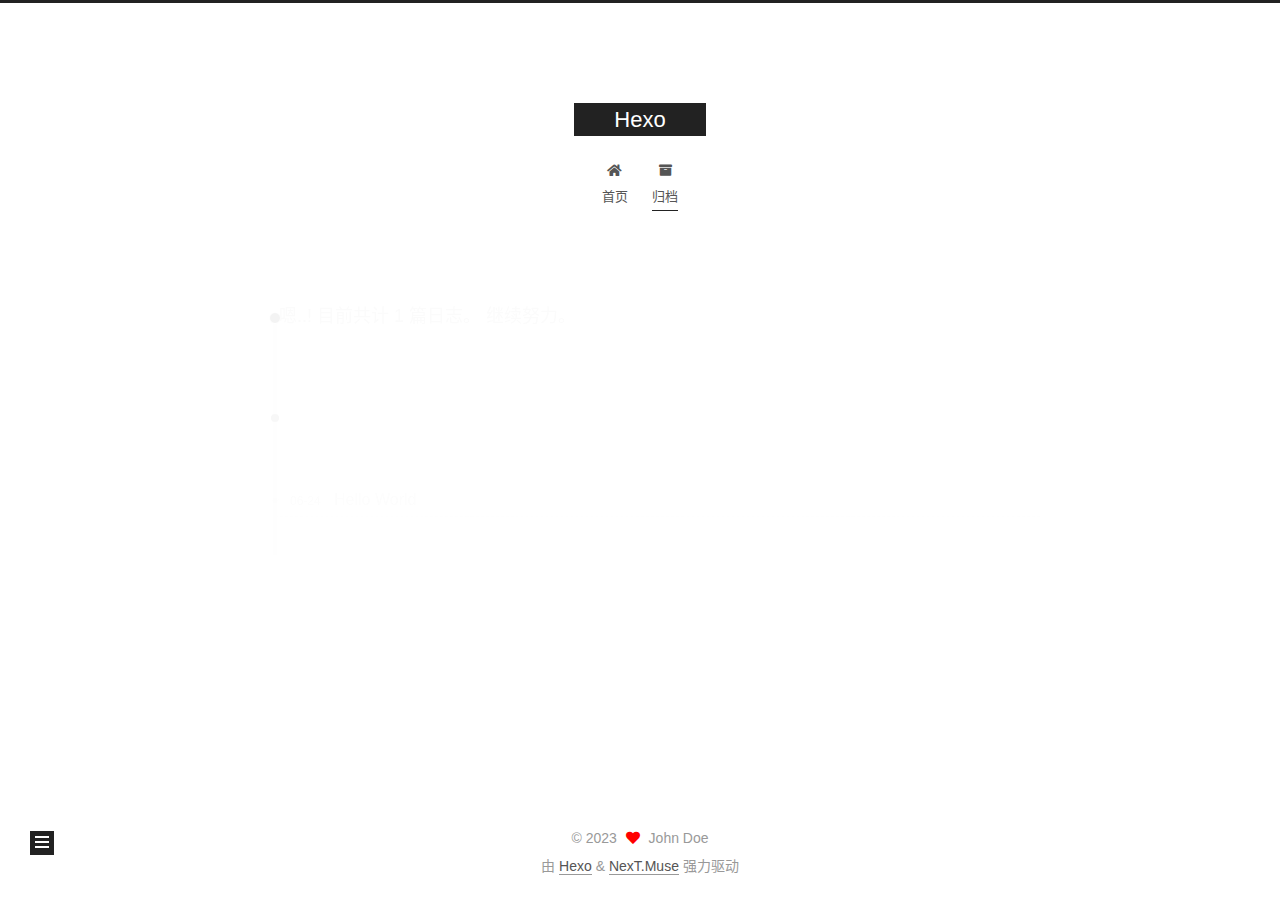
<file: archives/index.html>
<!DOCTYPE html>
<html lang="zh-CN">
<head>
  <meta charset="UTF-8">
<meta name="viewport" content="width=device-width, initial-scale=1, maximum-scale=2">
<meta name="theme-color" content="#222">
<meta name="generator" content="Hexo 6.3.0">
  <link rel="apple-touch-icon" sizes="180x180" href="/images/apple-touch-icon-next.png">
  <link rel="icon" type="image/png" sizes="32x32" href="/images/favicon-32x32-next.png">
  <link rel="icon" type="image/png" sizes="16x16" href="/images/favicon-16x16-next.png">
  <link rel="mask-icon" href="/images/logo.svg" color="#222">

<link rel="stylesheet" href="/css/main.css">


<link rel="stylesheet" href="/lib/font-awesome/css/all.min.css">

<script id="hexo-configurations">
    var NexT = window.NexT || {};
    var CONFIG = {"hostname":"example.com","root":"/","scheme":"Muse","version":"7.8.0","exturl":false,"sidebar":{"position":"left","display":"post","padding":18,"offset":12,"onmobile":false},"copycode":{"enable":false,"show_result":false,"style":null},"back2top":{"enable":true,"sidebar":false,"scrollpercent":false},"bookmark":{"enable":false,"color":"#222","save":"auto"},"fancybox":false,"mediumzoom":false,"lazyload":false,"pangu":false,"comments":{"style":"tabs","active":null,"storage":true,"lazyload":false,"nav":null},"algolia":{"hits":{"per_page":10},"labels":{"input_placeholder":"Search for Posts","hits_empty":"We didn't find any results for the search: ${query}","hits_stats":"${hits} results found in ${time} ms"}},"localsearch":{"enable":false,"trigger":"auto","top_n_per_article":1,"unescape":false,"preload":false},"motion":{"enable":true,"async":false,"transition":{"post_block":"fadeIn","post_header":"slideDownIn","post_body":"slideDownIn","coll_header":"slideLeftIn","sidebar":"slideUpIn"}}};
  </script>

  <meta property="og:type" content="website">
<meta property="og:title" content="Hexo">
<meta property="og:url" content="http://example.com/archives/index.html">
<meta property="og:site_name" content="Hexo">
<meta property="og:locale" content="zh_CN">
<meta property="article:author" content="John Doe">
<meta name="twitter:card" content="summary">

<link rel="canonical" href="http://example.com/archives/">


<script id="page-configurations">
  // https://hexo.io/docs/variables.html
  CONFIG.page = {
    sidebar: "",
    isHome : false,
    isPost : false,
    lang   : 'zh-CN'
  };
</script>

  <title>归档 | Hexo</title>
  






  <noscript>
  <style>
  .use-motion .brand,
  .use-motion .menu-item,
  .sidebar-inner,
  .use-motion .post-block,
  .use-motion .pagination,
  .use-motion .comments,
  .use-motion .post-header,
  .use-motion .post-body,
  .use-motion .collection-header { opacity: initial; }

  .use-motion .site-title,
  .use-motion .site-subtitle {
    opacity: initial;
    top: initial;
  }

  .use-motion .logo-line-before i { left: initial; }
  .use-motion .logo-line-after i { right: initial; }
  </style>
</noscript>

</head>

<body itemscope itemtype="http://schema.org/WebPage">
  <div class="container use-motion">
    <div class="headband"></div>

    <header class="header" itemscope itemtype="http://schema.org/WPHeader">
      <div class="header-inner"><div class="site-brand-container">
  <div class="site-nav-toggle">
    <div class="toggle" aria-label="切换导航栏">
      <span class="toggle-line toggle-line-first"></span>
      <span class="toggle-line toggle-line-middle"></span>
      <span class="toggle-line toggle-line-last"></span>
    </div>
  </div>

  <div class="site-meta">

    <a href="/" class="brand" rel="start">
      <span class="logo-line-before"><i></i></span>
      <h1 class="site-title">Hexo</h1>
      <span class="logo-line-after"><i></i></span>
    </a>
  </div>

  <div class="site-nav-right">
    <div class="toggle popup-trigger">
    </div>
  </div>
</div>




<nav class="site-nav">
  <ul id="menu" class="main-menu menu">
        <li class="menu-item menu-item-home">

    <a href="/" rel="section"><i class="fa fa-home fa-fw"></i>首页</a>

  </li>
        <li class="menu-item menu-item-archives">

    <a href="/archives/" rel="section"><i class="fa fa-archive fa-fw"></i>归档</a>

  </li>
  </ul>
</nav>




</div>
    </header>

    
  <div class="back-to-top">
    <i class="fa fa-arrow-up"></i>
    <span>0%</span>
  </div>


    <main class="main">
      <div class="main-inner">
        <div class="content-wrap">
          

          <div class="content archive">
            

  
  
  
  <div class="post-block">
    <div class="posts-collapse">
      <div class="collection-title">
        <span class="collection-header">嗯..! 目前共计 1 篇日志。 继续努力。</span>
      </div>

      
    <div class="collection-year">
      <span class="collection-header">2023</span>
    </div>

  <article itemscope itemtype="http://schema.org/Article">
    <header class="post-header">

      <div class="post-meta">
        <time itemprop="dateCreated"
              datetime="2023-06-24T20:03:49+08:00"
              content="2023-06-24">
          06-24
        </time>
      </div>

      <div class="post-title">
          <a class="post-title-link" href="/2023/06/24/hello-world/" itemprop="url">
            <span itemprop="name">Hello World</span>
          </a>
      </div>

    </header>
  </article>


    </div>
  </div>
  
  
  

  



          </div>
          

<script>
  window.addEventListener('tabs:register', () => {
    let { activeClass } = CONFIG.comments;
    if (CONFIG.comments.storage) {
      activeClass = localStorage.getItem('comments_active') || activeClass;
    }
    if (activeClass) {
      let activeTab = document.querySelector(`a[href="#comment-${activeClass}"]`);
      if (activeTab) {
        activeTab.click();
      }
    }
  });
  if (CONFIG.comments.storage) {
    window.addEventListener('tabs:click', event => {
      if (!event.target.matches('.tabs-comment .tab-content .tab-pane')) return;
      let commentClass = event.target.classList[1];
      localStorage.setItem('comments_active', commentClass);
    });
  }
</script>

        </div>
          
  
  <div class="toggle sidebar-toggle">
    <span class="toggle-line toggle-line-first"></span>
    <span class="toggle-line toggle-line-middle"></span>
    <span class="toggle-line toggle-line-last"></span>
  </div>

  <aside class="sidebar">
    <div class="sidebar-inner">

      <ul class="sidebar-nav motion-element">
        <li class="sidebar-nav-toc">
          文章目录
        </li>
        <li class="sidebar-nav-overview">
          站点概览
        </li>
      </ul>

      <!--noindex-->
      <div class="post-toc-wrap sidebar-panel">
      </div>
      <!--/noindex-->

      <div class="site-overview-wrap sidebar-panel">
        <div class="site-author motion-element" itemprop="author" itemscope itemtype="http://schema.org/Person">
  <p class="site-author-name" itemprop="name">John Doe</p>
  <div class="site-description" itemprop="description"></div>
</div>
<div class="site-state-wrap motion-element">
  <nav class="site-state">
      <div class="site-state-item site-state-posts">
          <a href="/archives/">
        
          <span class="site-state-item-count">1</span>
          <span class="site-state-item-name">日志</span>
        </a>
      </div>
  </nav>
</div>



      </div>

    </div>
  </aside>
  <div id="sidebar-dimmer"></div>


      </div>
    </main>

    <footer class="footer">
      <div class="footer-inner">
        

        

<div class="copyright">
  
  &copy; 
  <span itemprop="copyrightYear">2023</span>
  <span class="with-love">
    <i class="fa fa-heart"></i>
  </span>
  <span class="author" itemprop="copyrightHolder">John Doe</span>
</div>
  <div class="powered-by">由 <a href="https://hexo.io/" class="theme-link" rel="noopener" target="_blank">Hexo</a> & <a href="https://muse.theme-next.org/" class="theme-link" rel="noopener" target="_blank">NexT.Muse</a> 强力驱动
  </div>

        








      </div>
    </footer>
  </div>

  
  <script src="/lib/anime.min.js"></script>
  <script src="/lib/velocity/velocity.min.js"></script>
  <script src="/lib/velocity/velocity.ui.min.js"></script>

<script src="/js/utils.js"></script>

<script src="/js/motion.js"></script>


<script src="/js/schemes/muse.js"></script>


<script src="/js/next-boot.js"></script>




  















  

  

</body>
</html>
</file>
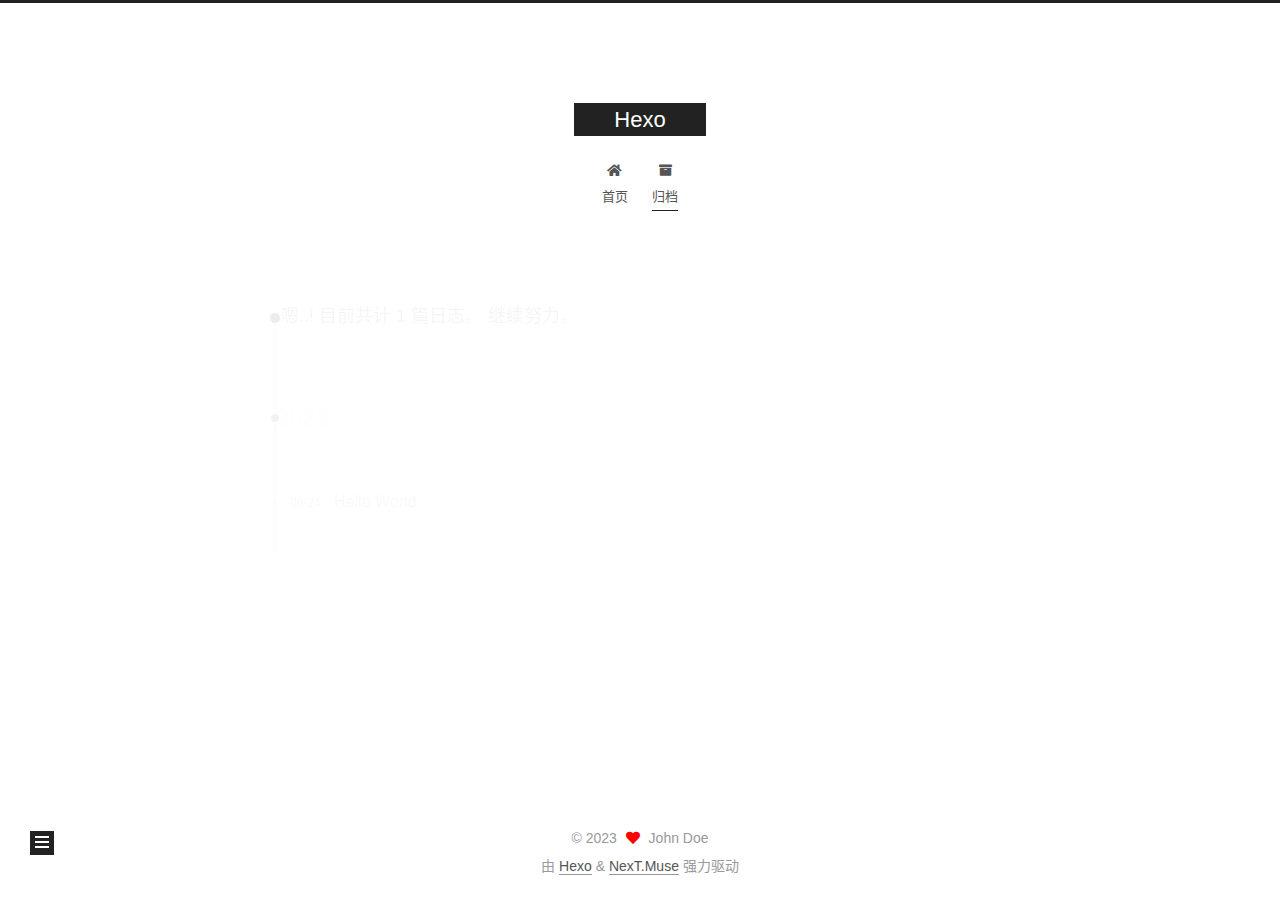
<file: archives/2023/index.html>
<!DOCTYPE html>
<html lang="zh-CN">
<head>
  <meta charset="UTF-8">
<meta name="viewport" content="width=device-width, initial-scale=1, maximum-scale=2">
<meta name="theme-color" content="#222">
<meta name="generator" content="Hexo 6.3.0">
  <link rel="apple-touch-icon" sizes="180x180" href="/images/apple-touch-icon-next.png">
  <link rel="icon" type="image/png" sizes="32x32" href="/images/favicon-32x32-next.png">
  <link rel="icon" type="image/png" sizes="16x16" href="/images/favicon-16x16-next.png">
  <link rel="mask-icon" href="/images/logo.svg" color="#222">

<link rel="stylesheet" href="/css/main.css">


<link rel="stylesheet" href="/lib/font-awesome/css/all.min.css">

<script id="hexo-configurations">
    var NexT = window.NexT || {};
    var CONFIG = {"hostname":"example.com","root":"/","scheme":"Muse","version":"7.8.0","exturl":false,"sidebar":{"position":"left","display":"post","padding":18,"offset":12,"onmobile":false},"copycode":{"enable":false,"show_result":false,"style":null},"back2top":{"enable":true,"sidebar":false,"scrollpercent":false},"bookmark":{"enable":false,"color":"#222","save":"auto"},"fancybox":false,"mediumzoom":false,"lazyload":false,"pangu":false,"comments":{"style":"tabs","active":null,"storage":true,"lazyload":false,"nav":null},"algolia":{"hits":{"per_page":10},"labels":{"input_placeholder":"Search for Posts","hits_empty":"We didn't find any results for the search: ${query}","hits_stats":"${hits} results found in ${time} ms"}},"localsearch":{"enable":false,"trigger":"auto","top_n_per_article":1,"unescape":false,"preload":false},"motion":{"enable":true,"async":false,"transition":{"post_block":"fadeIn","post_header":"slideDownIn","post_body":"slideDownIn","coll_header":"slideLeftIn","sidebar":"slideUpIn"}}};
  </script>

  <meta property="og:type" content="website">
<meta property="og:title" content="Hexo">
<meta property="og:url" content="http://example.com/archives/2023/index.html">
<meta property="og:site_name" content="Hexo">
<meta property="og:locale" content="zh_CN">
<meta property="article:author" content="John Doe">
<meta name="twitter:card" content="summary">

<link rel="canonical" href="http://example.com/archives/2023/">


<script id="page-configurations">
  // https://hexo.io/docs/variables.html
  CONFIG.page = {
    sidebar: "",
    isHome : false,
    isPost : false,
    lang   : 'zh-CN'
  };
</script>

  <title>归档 | Hexo</title>
  






  <noscript>
  <style>
  .use-motion .brand,
  .use-motion .menu-item,
  .sidebar-inner,
  .use-motion .post-block,
  .use-motion .pagination,
  .use-motion .comments,
  .use-motion .post-header,
  .use-motion .post-body,
  .use-motion .collection-header { opacity: initial; }

  .use-motion .site-title,
  .use-motion .site-subtitle {
    opacity: initial;
    top: initial;
  }

  .use-motion .logo-line-before i { left: initial; }
  .use-motion .logo-line-after i { right: initial; }
  </style>
</noscript>

</head>

<body itemscope itemtype="http://schema.org/WebPage">
  <div class="container use-motion">
    <div class="headband"></div>

    <header class="header" itemscope itemtype="http://schema.org/WPHeader">
      <div class="header-inner"><div class="site-brand-container">
  <div class="site-nav-toggle">
    <div class="toggle" aria-label="切换导航栏">
      <span class="toggle-line toggle-line-first"></span>
      <span class="toggle-line toggle-line-middle"></span>
      <span class="toggle-line toggle-line-last"></span>
    </div>
  </div>

  <div class="site-meta">

    <a href="/" class="brand" rel="start">
      <span class="logo-line-before"><i></i></span>
      <h1 class="site-title">Hexo</h1>
      <span class="logo-line-after"><i></i></span>
    </a>
  </div>

  <div class="site-nav-right">
    <div class="toggle popup-trigger">
    </div>
  </div>
</div>




<nav class="site-nav">
  <ul id="menu" class="main-menu menu">
        <li class="menu-item menu-item-home">

    <a href="/" rel="section"><i class="fa fa-home fa-fw"></i>首页</a>

  </li>
        <li class="menu-item menu-item-archives">

    <a href="/archives/" rel="section"><i class="fa fa-archive fa-fw"></i>归档</a>

  </li>
  </ul>
</nav>




</div>
    </header>

    
  <div class="back-to-top">
    <i class="fa fa-arrow-up"></i>
    <span>0%</span>
  </div>


    <main class="main">
      <div class="main-inner">
        <div class="content-wrap">
          

          <div class="content archive">
            

  
  
  
  <div class="post-block">
    <div class="posts-collapse">
      <div class="collection-title">
        <span class="collection-header">嗯..! 目前共计 1 篇日志。 继续努力。</span>
      </div>

      
    <div class="collection-year">
      <span class="collection-header">2023</span>
    </div>

  <article itemscope itemtype="http://schema.org/Article">
    <header class="post-header">

      <div class="post-meta">
        <time itemprop="dateCreated"
              datetime="2023-06-24T20:03:49+08:00"
              content="2023-06-24">
          06-24
        </time>
      </div>

      <div class="post-title">
          <a class="post-title-link" href="/2023/06/24/hello-world/" itemprop="url">
            <span itemprop="name">Hello World</span>
          </a>
      </div>

    </header>
  </article>


    </div>
  </div>
  
  
  

  



          </div>
          

<script>
  window.addEventListener('tabs:register', () => {
    let { activeClass } = CONFIG.comments;
    if (CONFIG.comments.storage) {
      activeClass = localStorage.getItem('comments_active') || activeClass;
    }
    if (activeClass) {
      let activeTab = document.querySelector(`a[href="#comment-${activeClass}"]`);
      if (activeTab) {
        activeTab.click();
      }
    }
  });
  if (CONFIG.comments.storage) {
    window.addEventListener('tabs:click', event => {
      if (!event.target.matches('.tabs-comment .tab-content .tab-pane')) return;
      let commentClass = event.target.classList[1];
      localStorage.setItem('comments_active', commentClass);
    });
  }
</script>

        </div>
          
  
  <div class="toggle sidebar-toggle">
    <span class="toggle-line toggle-line-first"></span>
    <span class="toggle-line toggle-line-middle"></span>
    <span class="toggle-line toggle-line-last"></span>
  </div>

  <aside class="sidebar">
    <div class="sidebar-inner">

      <ul class="sidebar-nav motion-element">
        <li class="sidebar-nav-toc">
          文章目录
        </li>
        <li class="sidebar-nav-overview">
          站点概览
        </li>
      </ul>

      <!--noindex-->
      <div class="post-toc-wrap sidebar-panel">
      </div>
      <!--/noindex-->

      <div class="site-overview-wrap sidebar-panel">
        <div class="site-author motion-element" itemprop="author" itemscope itemtype="http://schema.org/Person">
  <p class="site-author-name" itemprop="name">John Doe</p>
  <div class="site-description" itemprop="description"></div>
</div>
<div class="site-state-wrap motion-element">
  <nav class="site-state">
      <div class="site-state-item site-state-posts">
          <a href="/archives/">
        
          <span class="site-state-item-count">1</span>
          <span class="site-state-item-name">日志</span>
        </a>
      </div>
  </nav>
</div>



      </div>

    </div>
  </aside>
  <div id="sidebar-dimmer"></div>


      </div>
    </main>

    <footer class="footer">
      <div class="footer-inner">
        

        

<div class="copyright">
  
  &copy; 
  <span itemprop="copyrightYear">2023</span>
  <span class="with-love">
    <i class="fa fa-heart"></i>
  </span>
  <span class="author" itemprop="copyrightHolder">John Doe</span>
</div>
  <div class="powered-by">由 <a href="https://hexo.io/" class="theme-link" rel="noopener" target="_blank">Hexo</a> & <a href="https://muse.theme-next.org/" class="theme-link" rel="noopener" target="_blank">NexT.Muse</a> 强力驱动
  </div>

        








      </div>
    </footer>
  </div>

  
  <script src="/lib/anime.min.js"></script>
  <script src="/lib/velocity/velocity.min.js"></script>
  <script src="/lib/velocity/velocity.ui.min.js"></script>

<script src="/js/utils.js"></script>

<script src="/js/motion.js"></script>


<script src="/js/schemes/muse.js"></script>


<script src="/js/next-boot.js"></script>




  















  

  

</body>
</html>
</file>
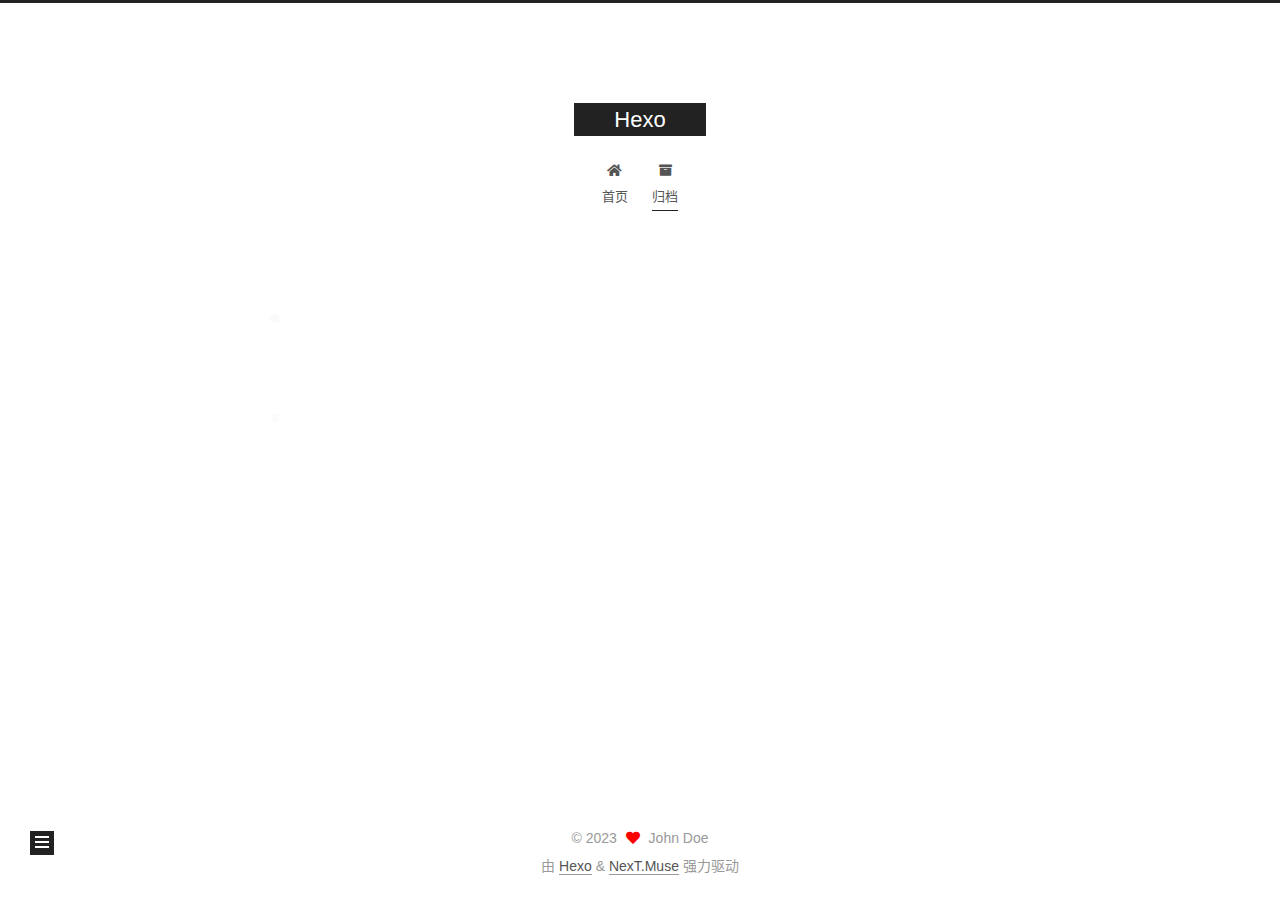
<file: archives/2023/06/index.html>
<!DOCTYPE html>
<html lang="zh-CN">
<head>
  <meta charset="UTF-8">
<meta name="viewport" content="width=device-width, initial-scale=1, maximum-scale=2">
<meta name="theme-color" content="#222">
<meta name="generator" content="Hexo 6.3.0">
  <link rel="apple-touch-icon" sizes="180x180" href="/images/apple-touch-icon-next.png">
  <link rel="icon" type="image/png" sizes="32x32" href="/images/favicon-32x32-next.png">
  <link rel="icon" type="image/png" sizes="16x16" href="/images/favicon-16x16-next.png">
  <link rel="mask-icon" href="/images/logo.svg" color="#222">

<link rel="stylesheet" href="/css/main.css">


<link rel="stylesheet" href="/lib/font-awesome/css/all.min.css">

<script id="hexo-configurations">
    var NexT = window.NexT || {};
    var CONFIG = {"hostname":"example.com","root":"/","scheme":"Muse","version":"7.8.0","exturl":false,"sidebar":{"position":"left","display":"post","padding":18,"offset":12,"onmobile":false},"copycode":{"enable":false,"show_result":false,"style":null},"back2top":{"enable":true,"sidebar":false,"scrollpercent":false},"bookmark":{"enable":false,"color":"#222","save":"auto"},"fancybox":false,"mediumzoom":false,"lazyload":false,"pangu":false,"comments":{"style":"tabs","active":null,"storage":true,"lazyload":false,"nav":null},"algolia":{"hits":{"per_page":10},"labels":{"input_placeholder":"Search for Posts","hits_empty":"We didn't find any results for the search: ${query}","hits_stats":"${hits} results found in ${time} ms"}},"localsearch":{"enable":false,"trigger":"auto","top_n_per_article":1,"unescape":false,"preload":false},"motion":{"enable":true,"async":false,"transition":{"post_block":"fadeIn","post_header":"slideDownIn","post_body":"slideDownIn","coll_header":"slideLeftIn","sidebar":"slideUpIn"}}};
  </script>

  <meta property="og:type" content="website">
<meta property="og:title" content="Hexo">
<meta property="og:url" content="http://example.com/archives/2023/06/index.html">
<meta property="og:site_name" content="Hexo">
<meta property="og:locale" content="zh_CN">
<meta property="article:author" content="John Doe">
<meta name="twitter:card" content="summary">

<link rel="canonical" href="http://example.com/archives/2023/06/">


<script id="page-configurations">
  // https://hexo.io/docs/variables.html
  CONFIG.page = {
    sidebar: "",
    isHome : false,
    isPost : false,
    lang   : 'zh-CN'
  };
</script>

  <title>归档 | Hexo</title>
  






  <noscript>
  <style>
  .use-motion .brand,
  .use-motion .menu-item,
  .sidebar-inner,
  .use-motion .post-block,
  .use-motion .pagination,
  .use-motion .comments,
  .use-motion .post-header,
  .use-motion .post-body,
  .use-motion .collection-header { opacity: initial; }

  .use-motion .site-title,
  .use-motion .site-subtitle {
    opacity: initial;
    top: initial;
  }

  .use-motion .logo-line-before i { left: initial; }
  .use-motion .logo-line-after i { right: initial; }
  </style>
</noscript>

</head>

<body itemscope itemtype="http://schema.org/WebPage">
  <div class="container use-motion">
    <div class="headband"></div>

    <header class="header" itemscope itemtype="http://schema.org/WPHeader">
      <div class="header-inner"><div class="site-brand-container">
  <div class="site-nav-toggle">
    <div class="toggle" aria-label="切换导航栏">
      <span class="toggle-line toggle-line-first"></span>
      <span class="toggle-line toggle-line-middle"></span>
      <span class="toggle-line toggle-line-last"></span>
    </div>
  </div>

  <div class="site-meta">

    <a href="/" class="brand" rel="start">
      <span class="logo-line-before"><i></i></span>
      <h1 class="site-title">Hexo</h1>
      <span class="logo-line-after"><i></i></span>
    </a>
  </div>

  <div class="site-nav-right">
    <div class="toggle popup-trigger">
    </div>
  </div>
</div>




<nav class="site-nav">
  <ul id="menu" class="main-menu menu">
        <li class="menu-item menu-item-home">

    <a href="/" rel="section"><i class="fa fa-home fa-fw"></i>首页</a>

  </li>
        <li class="menu-item menu-item-archives">

    <a href="/archives/" rel="section"><i class="fa fa-archive fa-fw"></i>归档</a>

  </li>
  </ul>
</nav>




</div>
    </header>

    
  <div class="back-to-top">
    <i class="fa fa-arrow-up"></i>
    <span>0%</span>
  </div>


    <main class="main">
      <div class="main-inner">
        <div class="content-wrap">
          

          <div class="content archive">
            

  
  
  
  <div class="post-block">
    <div class="posts-collapse">
      <div class="collection-title">
        <span class="collection-header">嗯..! 目前共计 1 篇日志。 继续努力。</span>
      </div>

      
    <div class="collection-year">
      <span class="collection-header">2023</span>
    </div>

  <article itemscope itemtype="http://schema.org/Article">
    <header class="post-header">

      <div class="post-meta">
        <time itemprop="dateCreated"
              datetime="2023-06-24T20:03:49+08:00"
              content="2023-06-24">
          06-24
        </time>
      </div>

      <div class="post-title">
          <a class="post-title-link" href="/2023/06/24/hello-world/" itemprop="url">
            <span itemprop="name">Hello World</span>
          </a>
      </div>

    </header>
  </article>


    </div>
  </div>
  
  
  

  



          </div>
          

<script>
  window.addEventListener('tabs:register', () => {
    let { activeClass } = CONFIG.comments;
    if (CONFIG.comments.storage) {
      activeClass = localStorage.getItem('comments_active') || activeClass;
    }
    if (activeClass) {
      let activeTab = document.querySelector(`a[href="#comment-${activeClass}"]`);
      if (activeTab) {
        activeTab.click();
      }
    }
  });
  if (CONFIG.comments.storage) {
    window.addEventListener('tabs:click', event => {
      if (!event.target.matches('.tabs-comment .tab-content .tab-pane')) return;
      let commentClass = event.target.classList[1];
      localStorage.setItem('comments_active', commentClass);
    });
  }
</script>

        </div>
          
  
  <div class="toggle sidebar-toggle">
    <span class="toggle-line toggle-line-first"></span>
    <span class="toggle-line toggle-line-middle"></span>
    <span class="toggle-line toggle-line-last"></span>
  </div>

  <aside class="sidebar">
    <div class="sidebar-inner">

      <ul class="sidebar-nav motion-element">
        <li class="sidebar-nav-toc">
          文章目录
        </li>
        <li class="sidebar-nav-overview">
          站点概览
        </li>
      </ul>

      <!--noindex-->
      <div class="post-toc-wrap sidebar-panel">
      </div>
      <!--/noindex-->

      <div class="site-overview-wrap sidebar-panel">
        <div class="site-author motion-element" itemprop="author" itemscope itemtype="http://schema.org/Person">
  <p class="site-author-name" itemprop="name">John Doe</p>
  <div class="site-description" itemprop="description"></div>
</div>
<div class="site-state-wrap motion-element">
  <nav class="site-state">
      <div class="site-state-item site-state-posts">
          <a href="/archives/">
        
          <span class="site-state-item-count">1</span>
          <span class="site-state-item-name">日志</span>
        </a>
      </div>
  </nav>
</div>



      </div>

    </div>
  </aside>
  <div id="sidebar-dimmer"></div>


      </div>
    </main>

    <footer class="footer">
      <div class="footer-inner">
        

        

<div class="copyright">
  
  &copy; 
  <span itemprop="copyrightYear">2023</span>
  <span class="with-love">
    <i class="fa fa-heart"></i>
  </span>
  <span class="author" itemprop="copyrightHolder">John Doe</span>
</div>
  <div class="powered-by">由 <a href="https://hexo.io/" class="theme-link" rel="noopener" target="_blank">Hexo</a> & <a href="https://muse.theme-next.org/" class="theme-link" rel="noopener" target="_blank">NexT.Muse</a> 强力驱动
  </div>

        








      </div>
    </footer>
  </div>

  
  <script src="/lib/anime.min.js"></script>
  <script src="/lib/velocity/velocity.min.js"></script>
  <script src="/lib/velocity/velocity.ui.min.js"></script>

<script src="/js/utils.js"></script>

<script src="/js/motion.js"></script>


<script src="/js/schemes/muse.js"></script>


<script src="/js/next-boot.js"></script>




  















  

  

</body>
</html>
</file>
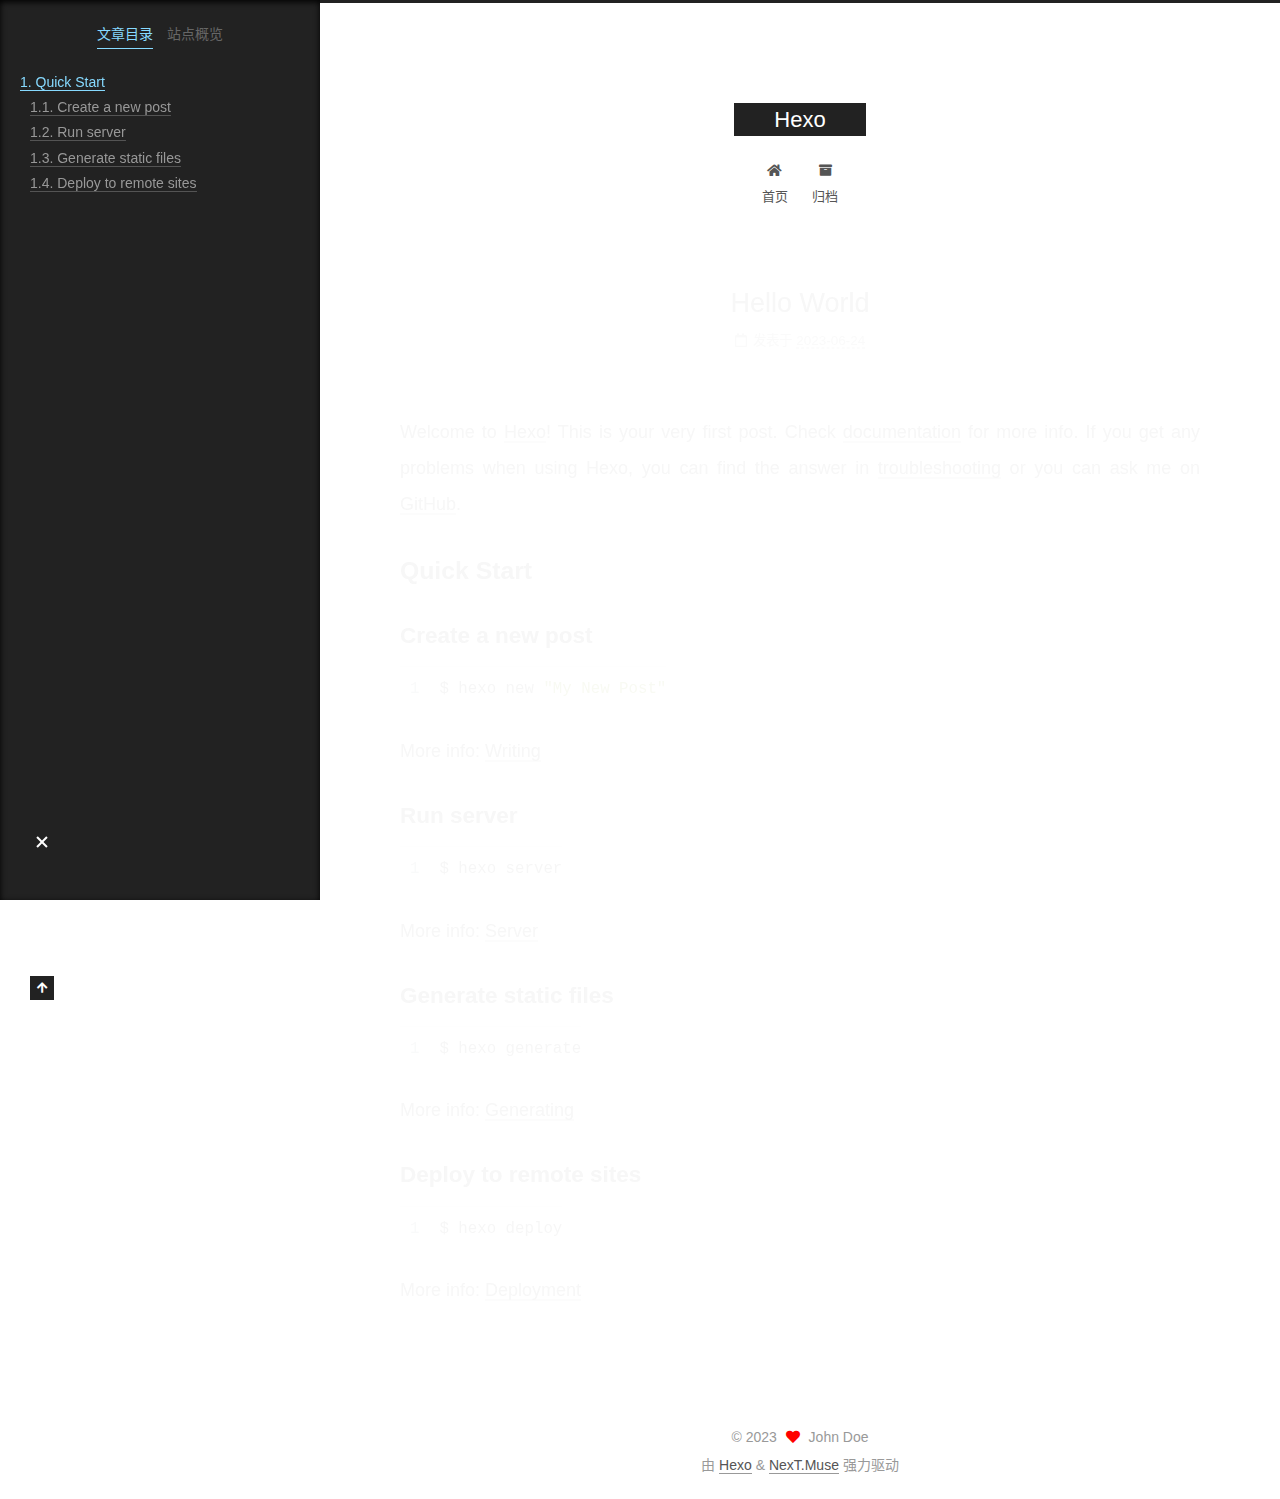
<file: 2023/06/24/hello-world/index.html>
<!DOCTYPE html>
<html lang="zh-CN">
<head>
  <meta charset="UTF-8">
<meta name="viewport" content="width=device-width, initial-scale=1, maximum-scale=2">
<meta name="theme-color" content="#222">
<meta name="generator" content="Hexo 6.3.0">
  <link rel="apple-touch-icon" sizes="180x180" href="/images/apple-touch-icon-next.png">
  <link rel="icon" type="image/png" sizes="32x32" href="/images/favicon-32x32-next.png">
  <link rel="icon" type="image/png" sizes="16x16" href="/images/favicon-16x16-next.png">
  <link rel="mask-icon" href="/images/logo.svg" color="#222">

<link rel="stylesheet" href="/css/main.css">


<link rel="stylesheet" href="/lib/font-awesome/css/all.min.css">

<script id="hexo-configurations">
    var NexT = window.NexT || {};
    var CONFIG = {"hostname":"example.com","root":"/","scheme":"Muse","version":"7.8.0","exturl":false,"sidebar":{"position":"left","display":"post","padding":18,"offset":12,"onmobile":false},"copycode":{"enable":false,"show_result":false,"style":null},"back2top":{"enable":true,"sidebar":false,"scrollpercent":false},"bookmark":{"enable":false,"color":"#222","save":"auto"},"fancybox":false,"mediumzoom":false,"lazyload":false,"pangu":false,"comments":{"style":"tabs","active":null,"storage":true,"lazyload":false,"nav":null},"algolia":{"hits":{"per_page":10},"labels":{"input_placeholder":"Search for Posts","hits_empty":"We didn't find any results for the search: ${query}","hits_stats":"${hits} results found in ${time} ms"}},"localsearch":{"enable":false,"trigger":"auto","top_n_per_article":1,"unescape":false,"preload":false},"motion":{"enable":true,"async":false,"transition":{"post_block":"fadeIn","post_header":"slideDownIn","post_body":"slideDownIn","coll_header":"slideLeftIn","sidebar":"slideUpIn"}}};
  </script>

  <meta name="description" content="Welcome to Hexo! This is your very first post. Check documentation for more info. If you get any problems when using Hexo, you can find the answer in troubleshooting or you can ask me on GitHub. Quick">
<meta property="og:type" content="article">
<meta property="og:title" content="Hello World">
<meta property="og:url" content="http://example.com/2023/06/24/hello-world/index.html">
<meta property="og:site_name" content="Hexo">
<meta property="og:description" content="Welcome to Hexo! This is your very first post. Check documentation for more info. If you get any problems when using Hexo, you can find the answer in troubleshooting or you can ask me on GitHub. Quick">
<meta property="og:locale" content="zh_CN">
<meta property="article:published_time" content="2023-06-24T12:03:49.671Z">
<meta property="article:modified_time" content="2023-06-24T12:03:49.671Z">
<meta property="article:author" content="John Doe">
<meta name="twitter:card" content="summary">

<link rel="canonical" href="http://example.com/2023/06/24/hello-world/">


<script id="page-configurations">
  // https://hexo.io/docs/variables.html
  CONFIG.page = {
    sidebar: "",
    isHome : false,
    isPost : true,
    lang   : 'zh-CN'
  };
</script>

  <title>Hello World | Hexo</title>
  






  <noscript>
  <style>
  .use-motion .brand,
  .use-motion .menu-item,
  .sidebar-inner,
  .use-motion .post-block,
  .use-motion .pagination,
  .use-motion .comments,
  .use-motion .post-header,
  .use-motion .post-body,
  .use-motion .collection-header { opacity: initial; }

  .use-motion .site-title,
  .use-motion .site-subtitle {
    opacity: initial;
    top: initial;
  }

  .use-motion .logo-line-before i { left: initial; }
  .use-motion .logo-line-after i { right: initial; }
  </style>
</noscript>

</head>

<body itemscope itemtype="http://schema.org/WebPage">
  <div class="container use-motion">
    <div class="headband"></div>

    <header class="header" itemscope itemtype="http://schema.org/WPHeader">
      <div class="header-inner"><div class="site-brand-container">
  <div class="site-nav-toggle">
    <div class="toggle" aria-label="切换导航栏">
      <span class="toggle-line toggle-line-first"></span>
      <span class="toggle-line toggle-line-middle"></span>
      <span class="toggle-line toggle-line-last"></span>
    </div>
  </div>

  <div class="site-meta">

    <a href="/" class="brand" rel="start">
      <span class="logo-line-before"><i></i></span>
      <h1 class="site-title">Hexo</h1>
      <span class="logo-line-after"><i></i></span>
    </a>
  </div>

  <div class="site-nav-right">
    <div class="toggle popup-trigger">
    </div>
  </div>
</div>




<nav class="site-nav">
  <ul id="menu" class="main-menu menu">
        <li class="menu-item menu-item-home">

    <a href="/" rel="section"><i class="fa fa-home fa-fw"></i>首页</a>

  </li>
        <li class="menu-item menu-item-archives">

    <a href="/archives/" rel="section"><i class="fa fa-archive fa-fw"></i>归档</a>

  </li>
  </ul>
</nav>




</div>
    </header>

    
  <div class="back-to-top">
    <i class="fa fa-arrow-up"></i>
    <span>0%</span>
  </div>


    <main class="main">
      <div class="main-inner">
        <div class="content-wrap">
          

          <div class="content post posts-expand">
            

    
  
  
  <article itemscope itemtype="http://schema.org/Article" class="post-block" lang="zh-CN">
    <link itemprop="mainEntityOfPage" href="http://example.com/2023/06/24/hello-world/">

    <span hidden itemprop="author" itemscope itemtype="http://schema.org/Person">
      <meta itemprop="image" content="/images/avatar.gif">
      <meta itemprop="name" content="John Doe">
      <meta itemprop="description" content="">
    </span>

    <span hidden itemprop="publisher" itemscope itemtype="http://schema.org/Organization">
      <meta itemprop="name" content="Hexo">
    </span>
      <header class="post-header">
        <h1 class="post-title" itemprop="name headline">
          Hello World
        </h1>

        <div class="post-meta">
            <span class="post-meta-item">
              <span class="post-meta-item-icon">
                <i class="far fa-calendar"></i>
              </span>
              <span class="post-meta-item-text">发表于</span>

              <time title="创建时间：2023-06-24 20:03:49" itemprop="dateCreated datePublished" datetime="2023-06-24T20:03:49+08:00">2023-06-24</time>
            </span>

          

        </div>
      </header>

    
    
    
    <div class="post-body" itemprop="articleBody">

      
        <p>Welcome to <a target="_blank" rel="noopener" href="https://hexo.io/">Hexo</a>! This is your very first post. Check <a target="_blank" rel="noopener" href="https://hexo.io/docs/">documentation</a> for more info. If you get any problems when using Hexo, you can find the answer in <a target="_blank" rel="noopener" href="https://hexo.io/docs/troubleshooting.html">troubleshooting</a> or you can ask me on <a target="_blank" rel="noopener" href="https://github.com/hexojs/hexo/issues">GitHub</a>.</p>
<h2 id="Quick-Start"><a href="#Quick-Start" class="headerlink" title="Quick Start"></a>Quick Start</h2><h3 id="Create-a-new-post"><a href="#Create-a-new-post" class="headerlink" title="Create a new post"></a>Create a new post</h3><figure class="highlight bash"><table><tr><td class="gutter"><pre><span class="line">1</span><br></pre></td><td class="code"><pre><span class="line">$ hexo new <span class="string">&quot;My New Post&quot;</span></span><br></pre></td></tr></table></figure>

<p>More info: <a target="_blank" rel="noopener" href="https://hexo.io/docs/writing.html">Writing</a></p>
<h3 id="Run-server"><a href="#Run-server" class="headerlink" title="Run server"></a>Run server</h3><figure class="highlight bash"><table><tr><td class="gutter"><pre><span class="line">1</span><br></pre></td><td class="code"><pre><span class="line">$ hexo server</span><br></pre></td></tr></table></figure>

<p>More info: <a target="_blank" rel="noopener" href="https://hexo.io/docs/server.html">Server</a></p>
<h3 id="Generate-static-files"><a href="#Generate-static-files" class="headerlink" title="Generate static files"></a>Generate static files</h3><figure class="highlight bash"><table><tr><td class="gutter"><pre><span class="line">1</span><br></pre></td><td class="code"><pre><span class="line">$ hexo generate</span><br></pre></td></tr></table></figure>

<p>More info: <a target="_blank" rel="noopener" href="https://hexo.io/docs/generating.html">Generating</a></p>
<h3 id="Deploy-to-remote-sites"><a href="#Deploy-to-remote-sites" class="headerlink" title="Deploy to remote sites"></a>Deploy to remote sites</h3><figure class="highlight bash"><table><tr><td class="gutter"><pre><span class="line">1</span><br></pre></td><td class="code"><pre><span class="line">$ hexo deploy</span><br></pre></td></tr></table></figure>

<p>More info: <a target="_blank" rel="noopener" href="https://hexo.io/docs/one-command-deployment.html">Deployment</a></p>

    </div>

    
    
    

      <footer class="post-footer">

        


        
      </footer>
    
  </article>
  
  
  



          </div>
          

<script>
  window.addEventListener('tabs:register', () => {
    let { activeClass } = CONFIG.comments;
    if (CONFIG.comments.storage) {
      activeClass = localStorage.getItem('comments_active') || activeClass;
    }
    if (activeClass) {
      let activeTab = document.querySelector(`a[href="#comment-${activeClass}"]`);
      if (activeTab) {
        activeTab.click();
      }
    }
  });
  if (CONFIG.comments.storage) {
    window.addEventListener('tabs:click', event => {
      if (!event.target.matches('.tabs-comment .tab-content .tab-pane')) return;
      let commentClass = event.target.classList[1];
      localStorage.setItem('comments_active', commentClass);
    });
  }
</script>

        </div>
          
  
  <div class="toggle sidebar-toggle">
    <span class="toggle-line toggle-line-first"></span>
    <span class="toggle-line toggle-line-middle"></span>
    <span class="toggle-line toggle-line-last"></span>
  </div>

  <aside class="sidebar">
    <div class="sidebar-inner">

      <ul class="sidebar-nav motion-element">
        <li class="sidebar-nav-toc">
          文章目录
        </li>
        <li class="sidebar-nav-overview">
          站点概览
        </li>
      </ul>

      <!--noindex-->
      <div class="post-toc-wrap sidebar-panel">
          <div class="post-toc motion-element"><ol class="nav"><li class="nav-item nav-level-2"><a class="nav-link" href="#Quick-Start"><span class="nav-number">1.</span> <span class="nav-text">Quick Start</span></a><ol class="nav-child"><li class="nav-item nav-level-3"><a class="nav-link" href="#Create-a-new-post"><span class="nav-number">1.1.</span> <span class="nav-text">Create a new post</span></a></li><li class="nav-item nav-level-3"><a class="nav-link" href="#Run-server"><span class="nav-number">1.2.</span> <span class="nav-text">Run server</span></a></li><li class="nav-item nav-level-3"><a class="nav-link" href="#Generate-static-files"><span class="nav-number">1.3.</span> <span class="nav-text">Generate static files</span></a></li><li class="nav-item nav-level-3"><a class="nav-link" href="#Deploy-to-remote-sites"><span class="nav-number">1.4.</span> <span class="nav-text">Deploy to remote sites</span></a></li></ol></li></ol></div>
      </div>
      <!--/noindex-->

      <div class="site-overview-wrap sidebar-panel">
        <div class="site-author motion-element" itemprop="author" itemscope itemtype="http://schema.org/Person">
  <p class="site-author-name" itemprop="name">John Doe</p>
  <div class="site-description" itemprop="description"></div>
</div>
<div class="site-state-wrap motion-element">
  <nav class="site-state">
      <div class="site-state-item site-state-posts">
          <a href="/archives/">
        
          <span class="site-state-item-count">1</span>
          <span class="site-state-item-name">日志</span>
        </a>
      </div>
  </nav>
</div>



      </div>

    </div>
  </aside>
  <div id="sidebar-dimmer"></div>


      </div>
    </main>

    <footer class="footer">
      <div class="footer-inner">
        

        

<div class="copyright">
  
  &copy; 
  <span itemprop="copyrightYear">2023</span>
  <span class="with-love">
    <i class="fa fa-heart"></i>
  </span>
  <span class="author" itemprop="copyrightHolder">John Doe</span>
</div>
  <div class="powered-by">由 <a href="https://hexo.io/" class="theme-link" rel="noopener" target="_blank">Hexo</a> & <a href="https://muse.theme-next.org/" class="theme-link" rel="noopener" target="_blank">NexT.Muse</a> 强力驱动
  </div>

        








      </div>
    </footer>
  </div>

  
  <script src="/lib/anime.min.js"></script>
  <script src="/lib/velocity/velocity.min.js"></script>
  <script src="/lib/velocity/velocity.ui.min.js"></script>

<script src="/js/utils.js"></script>

<script src="/js/motion.js"></script>


<script src="/js/schemes/muse.js"></script>


<script src="/js/next-boot.js"></script>




  















  

  

</body>
</html>
</file>
<file: css/main.css>
:root {
  --body-bg-color: #fff;
  --content-bg-color: #fff;
  --card-bg-color: #f5f5f5;
  --text-color: #555;
  --blockquote-color: #666;
  --link-color: #555;
  --link-hover-color: #222;
  --brand-color: #fff;
  --brand-hover-color: #fff;
  --table-row-odd-bg-color: #f9f9f9;
  --table-row-hover-bg-color: #f5f5f5;
  --menu-item-bg-color: #f5f5f5;
  --btn-default-bg: #222;
  --btn-default-color: #fff;
  --btn-default-border-color: #222;
  --btn-default-hover-bg: #fff;
  --btn-default-hover-color: #222;
  --btn-default-hover-border-color: #222;
}
html {
  line-height: 1.15; /* 1 */
  -webkit-text-size-adjust: 100%; /* 2 */
}
body {
  margin: 0;
}
main {
  display: block;
}
h1 {
  font-size: 2em;
  margin: 0.67em 0;
}
hr {
  box-sizing: content-box; /* 1 */
  height: 0; /* 1 */
  overflow: visible; /* 2 */
}
pre {
  font-family: monospace, monospace; /* 1 */
  font-size: 1em; /* 2 */
}
a {
  background: transparent;
}
abbr[title] {
  border-bottom: none; /* 1 */
  text-decoration: underline; /* 2 */
  text-decoration: underline dotted; /* 2 */
}
b,
strong {
  font-weight: bolder;
}
code,
kbd,
samp {
  font-family: monospace, monospace; /* 1 */
  font-size: 1em; /* 2 */
}
small {
  font-size: 80%;
}
sub,
sup {
  font-size: 75%;
  line-height: 0;
  position: relative;
  vertical-align: baseline;
}
sub {
  bottom: -0.25em;
}
sup {
  top: -0.5em;
}
img {
  border-style: none;
}
button,
input,
optgroup,
select,
textarea {
  font-family: inherit; /* 1 */
  font-size: 100%; /* 1 */
  line-height: 1.15; /* 1 */
  margin: 0; /* 2 */
}
button,
input {
/* 1 */
  overflow: visible;
}
button,
select {
/* 1 */
  text-transform: none;
}
button,
[type='button'],
[type='reset'],
[type='submit'] {
  -webkit-appearance: button;
}
button::-moz-focus-inner,
[type='button']::-moz-focus-inner,
[type='reset']::-moz-focus-inner,
[type='submit']::-moz-focus-inner {
  border-style: none;
  padding: 0;
}
button:-moz-focusring,
[type='button']:-moz-focusring,
[type='reset']:-moz-focusring,
[type='submit']:-moz-focusring {
  outline: 1px dotted ButtonText;
}
fieldset {
  padding: 0.35em 0.75em 0.625em;
}
legend {
  box-sizing: border-box; /* 1 */
  color: inherit; /* 2 */
  display: table; /* 1 */
  max-width: 100%; /* 1 */
  padding: 0; /* 3 */
  white-space: normal; /* 1 */
}
progress {
  vertical-align: baseline;
}
textarea {
  overflow: auto;
}
[type='checkbox'],
[type='radio'] {
  box-sizing: border-box; /* 1 */
  padding: 0; /* 2 */
}
[type='number']::-webkit-inner-spin-button,
[type='number']::-webkit-outer-spin-button {
  height: auto;
}
[type='search'] {
  outline-offset: -2px; /* 2 */
  -webkit-appearance: textfield; /* 1 */
}
[type='search']::-webkit-search-decoration {
  -webkit-appearance: none;
}
::-webkit-file-upload-button {
  font: inherit; /* 2 */
  -webkit-appearance: button; /* 1 */
}
details {
  display: block;
}
summary {
  display: list-item;
}
template {
  display: none;
}
[hidden] {
  display: none;
}
::selection {
  background: #262a30;
  color: #eee;
}
html,
body {
  height: 100%;
}
body {
  background: var(--body-bg-color);
  color: var(--text-color);
  font-family: 'Lato', "PingFang SC", "Microsoft YaHei", sans-serif;
  font-size: 1em;
  line-height: 2;
}
@media (max-width: 991px) {
  body {
    padding-left: 0 !important;
    padding-right: 0 !important;
  }
}
h1,
h2,
h3,
h4,
h5,
h6 {
  font-family: 'Lato', "PingFang SC", "Microsoft YaHei", sans-serif;
  font-weight: bold;
  line-height: 1.5;
  margin: 20px 0 15px;
}
h1 {
  font-size: 1.5em;
}
h2 {
  font-size: 1.375em;
}
h3 {
  font-size: 1.25em;
}
h4 {
  font-size: 1.125em;
}
h5 {
  font-size: 1em;
}
h6 {
  font-size: 0.875em;
}
p {
  margin: 0 0 20px 0;
}
a,
span.exturl {
  border-bottom: 1px solid #999;
  color: var(--link-color);
  outline: 0;
  text-decoration: none;
  overflow-wrap: break-word;
  word-wrap: break-word;
  cursor: pointer;
}
a:hover,
span.exturl:hover {
  border-bottom-color: var(--link-hover-color);
  color: var(--link-hover-color);
}
iframe,
img,
video {
  display: block;
  margin-left: auto;
  margin-right: auto;
  max-width: 100%;
}
hr {
  background-image: repeating-linear-gradient(-45deg, #ddd, #ddd 4px, transparent 4px, transparent 8px);
  border: 0;
  height: 3px;
  margin: 40px 0;
}
blockquote {
  border-left: 4px solid #ddd;
  color: var(--blockquote-color);
  margin: 0;
  padding: 0 15px;
}
blockquote cite::before {
  content: '-';
  padding: 0 5px;
}
dt {
  font-weight: bold;
}
dd {
  margin: 0;
  padding: 0;
}
kbd {
  background-color: #f5f5f5;
  background-image: linear-gradient(#eee, #fff, #eee);
  border: 1px solid #ccc;
  border-radius: 0.2em;
  box-shadow: 0.1em 0.1em 0.2em rgba(0,0,0,0.1);
  color: #555;
  font-family: inherit;
  padding: 0.1em 0.3em;
  white-space: nowrap;
}
.table-container {
  overflow: auto;
}
table {
  border-collapse: collapse;
  border-spacing: 0;
  font-size: 0.875em;
  margin: 0 0 20px 0;
  width: 100%;
}
tbody tr:nth-of-type(odd) {
  background: var(--table-row-odd-bg-color);
}
tbody tr:hover {
  background: var(--table-row-hover-bg-color);
}
caption,
th,
td {
  font-weight: normal;
  padding: 8px;
  vertical-align: middle;
}
th,
td {
  border: 1px solid #ddd;
  border-bottom: 3px solid #ddd;
}
th {
  font-weight: 700;
  padding-bottom: 10px;
}
td {
  border-bottom-width: 1px;
}
.btn {
  background: var(--btn-default-bg);
  border: 2px solid var(--btn-default-border-color);
  border-radius: 0;
  color: var(--btn-default-color);
  display: inline-block;
  font-size: 0.875em;
  line-height: 2;
  padding: 0 20px;
  text-decoration: none;
  transition-property: background-color;
  transition-delay: 0s;
  transition-duration: 0.2s;
  transition-timing-function: ease-in-out;
}
.btn:hover {
  background: var(--btn-default-hover-bg);
  border-color: var(--btn-default-hover-border-color);
  color: var(--btn-default-hover-color);
}
.btn + .btn {
  margin: 0 0 8px 8px;
}
.btn .fa-fw {
  text-align: left;
  width: 1.285714285714286em;
}
.toggle {
  line-height: 0;
}
.toggle .toggle-line {
  background: #fff;
  display: inline-block;
  height: 2px;
  left: 0;
  position: relative;
  top: 0;
  transition: all 0.4s;
  vertical-align: top;
  width: 100%;
}
.toggle .toggle-line:not(:first-child) {
  margin-top: 3px;
}
.toggle.toggle-arrow .toggle-line-first {
  left: 50%;
  top: 2px;
  transform: rotate(45deg);
  width: 50%;
}
.toggle.toggle-arrow .toggle-line-middle {
  left: 2px;
  width: 90%;
}
.toggle.toggle-arrow .toggle-line-last {
  left: 50%;
  top: -2px;
  transform: rotate(-45deg);
  width: 50%;
}
.toggle.toggle-close .toggle-line-first {
  transform: rotate(-45deg);
  top: 5px;
}
.toggle.toggle-close .toggle-line-middle {
  opacity: 0;
}
.toggle.toggle-close .toggle-line-last {
  transform: rotate(45deg);
  top: -5px;
}
.highlight,
pre {
  background: #f7f7f7;
  color: #4d4d4c;
  line-height: 1.6;
  margin: 0 auto 20px;
}
pre,
code {
  font-family: consolas, Menlo, monospace, "PingFang SC", "Microsoft YaHei";
}
code {
  background: #eee;
  border-radius: 3px;
  color: #555;
  padding: 2px 4px;
  overflow-wrap: break-word;
  word-wrap: break-word;
}
.highlight *::selection {
  background: #d6d6d6;
}
.highlight pre {
  border: 0;
  margin: 0;
  padding: 10px 0;
}
.highlight table {
  border: 0;
  margin: 0;
  width: auto;
}
.highlight td {
  border: 0;
  padding: 0;
}
.highlight figcaption {
  background: #eff2f3;
  color: #4d4d4c;
  display: flex;
  font-size: 0.875em;
  justify-content: space-between;
  line-height: 1.2;
  padding: 0.5em;
}
.highlight figcaption a {
  color: #4d4d4c;
}
.highlight figcaption a:hover {
  border-bottom-color: #4d4d4c;
}
.highlight .gutter {
  -moz-user-select: none;
  -ms-user-select: none;
  -webkit-user-select: none;
  user-select: none;
}
.highlight .gutter pre {
  background: #eff2f3;
  color: #869194;
  padding-left: 10px;
  padding-right: 10px;
  text-align: right;
}
.highlight .code pre {
  background: #f7f7f7;
  padding-left: 10px;
  width: 100%;
}
.gist table {
  width: auto;
}
.gist table td {
  border: 0;
}
pre {
  overflow: auto;
  padding: 10px;
}
pre code {
  background: none;
  color: #4d4d4c;
  font-size: 0.875em;
  padding: 0;
  text-shadow: none;
}
pre .deletion {
  background: #fdd;
}
pre .addition {
  background: #dfd;
}
pre .meta {
  color: #eab700;
  -moz-user-select: none;
  -ms-user-select: none;
  -webkit-user-select: none;
  user-select: none;
}
pre .comment {
  color: #8e908c;
}
pre .variable,
pre .attribute,
pre .tag,
pre .name,
pre .regexp,
pre .ruby .constant,
pre .xml .tag .title,
pre .xml .pi,
pre .xml .doctype,
pre .html .doctype,
pre .css .id,
pre .css .class,
pre .css .pseudo {
  color: #c82829;
}
pre .number,
pre .preprocessor,
pre .built_in,
pre .builtin-name,
pre .literal,
pre .params,
pre .constant,
pre .command {
  color: #f5871f;
}
pre .ruby .class .title,
pre .css .rules .attribute,
pre .string,
pre .symbol,
pre .value,
pre .inheritance,
pre .header,
pre .ruby .symbol,
pre .xml .cdata,
pre .special,
pre .formula {
  color: #718c00;
}
pre .title,
pre .css .hexcolor {
  color: #3e999f;
}
pre .function,
pre .python .decorator,
pre .python .title,
pre .ruby .function .title,
pre .ruby .title .keyword,
pre .perl .sub,
pre .javascript .title,
pre .coffeescript .title {
  color: #4271ae;
}
pre .keyword,
pre .javascript .function {
  color: #8959a8;
}
.blockquote-center {
  border-left: none;
  margin: 40px 0;
  padding: 0;
  position: relative;
  text-align: center;
}
.blockquote-center .fa {
  display: block;
  opacity: 0.6;
  position: absolute;
  width: 100%;
}
.blockquote-center .fa-quote-left {
  border-top: 1px solid #ccc;
  text-align: left;
  top: -20px;
}
.blockquote-center .fa-quote-right {
  border-bottom: 1px solid #ccc;
  text-align: right;
  bottom: -20px;
}
.blockquote-center p,
.blockquote-center div {
  text-align: center;
}
.post-body .group-picture img {
  margin: 0 auto;
  padding: 0 3px;
}
.group-picture-row {
  margin-bottom: 6px;
  overflow: hidden;
}
.group-picture-column {
  float: left;
  margin-bottom: 10px;
}
.post-body .label {
  color: #555;
  display: inline;
  padding: 0 2px;
}
.post-body .label.default {
  background: #f0f0f0;
}
.post-body .label.primary {
  background: #efe6f7;
}
.post-body .label.info {
  background: #e5f2f8;
}
.post-body .label.success {
  background: #e7f4e9;
}
.post-body .label.warning {
  background: #fcf6e1;
}
.post-body .label.danger {
  background: #fae8eb;
}
.post-body .tabs {
  margin-bottom: 20px;
}
.post-body .tabs,
.tabs-comment {
  display: block;
  padding-top: 10px;
  position: relative;
}
.post-body .tabs ul.nav-tabs,
.tabs-comment ul.nav-tabs {
  display: flex;
  flex-wrap: wrap;
  margin: 0;
  margin-bottom: -1px;
  padding: 0;
}
@media (max-width: 413px) {
  .post-body .tabs ul.nav-tabs,
  .tabs-comment ul.nav-tabs {
    display: block;
    margin-bottom: 5px;
  }
}
.post-body .tabs ul.nav-tabs li.tab,
.tabs-comment ul.nav-tabs li.tab {
  border-bottom: 1px solid #ddd;
  border-left: 1px solid transparent;
  border-right: 1px solid transparent;
  border-top: 3px solid transparent;
  flex-grow: 1;
  list-style-type: none;
  border-radius: 0 0 0 0;
}
@media (max-width: 413px) {
  .post-body .tabs ul.nav-tabs li.tab,
  .tabs-comment ul.nav-tabs li.tab {
    border-bottom: 1px solid transparent;
    border-left: 3px solid transparent;
    border-right: 1px solid transparent;
    border-top: 1px solid transparent;
  }
}
@media (max-width: 413px) {
  .post-body .tabs ul.nav-tabs li.tab,
  .tabs-comment ul.nav-tabs li.tab {
    border-radius: 0;
  }
}
.post-body .tabs ul.nav-tabs li.tab a,
.tabs-comment ul.nav-tabs li.tab a {
  border-bottom: initial;
  display: block;
  line-height: 1.8;
  outline: 0;
  padding: 0.25em 0.75em;
  text-align: center;
  transition-delay: 0s;
  transition-duration: 0.2s;
  transition-timing-function: ease-out;
}
.post-body .tabs ul.nav-tabs li.tab a i,
.tabs-comment ul.nav-tabs li.tab a i {
  width: 1.285714285714286em;
}
.post-body .tabs ul.nav-tabs li.tab.active,
.tabs-comment ul.nav-tabs li.tab.active {
  border-bottom: 1px solid transparent;
  border-left: 1px solid #ddd;
  border-right: 1px solid #ddd;
  border-top: 3px solid #fc6423;
}
@media (max-width: 413px) {
  .post-body .tabs ul.nav-tabs li.tab.active,
  .tabs-comment ul.nav-tabs li.tab.active {
    border-bottom: 1px solid #ddd;
    border-left: 3px solid #fc6423;
    border-right: 1px solid #ddd;
    border-top: 1px solid #ddd;
  }
}
.post-body .tabs ul.nav-tabs li.tab.active a,
.tabs-comment ul.nav-tabs li.tab.active a {
  color: var(--link-color);
  cursor: default;
}
.post-body .tabs .tab-content .tab-pane,
.tabs-comment .tab-content .tab-pane {
  border: 1px solid #ddd;
  border-top: 0;
  padding: 20px 20px 0 20px;
  border-radius: 0;
}
.post-body .tabs .tab-content .tab-pane:not(.active),
.tabs-comment .tab-content .tab-pane:not(.active) {
  display: none;
}
.post-body .tabs .tab-content .tab-pane.active,
.tabs-comment .tab-content .tab-pane.active {
  display: block;
}
.post-body .tabs .tab-content .tab-pane.active:nth-of-type(1),
.tabs-comment .tab-content .tab-pane.active:nth-of-type(1) {
  border-radius: 0 0 0 0;
}
@media (max-width: 413px) {
  .post-body .tabs .tab-content .tab-pane.active:nth-of-type(1),
  .tabs-comment .tab-content .tab-pane.active:nth-of-type(1) {
    border-radius: 0;
  }
}
.post-body .note {
  border-radius: 3px;
  margin-bottom: 20px;
  padding: 1em;
  position: relative;
  border: 1px solid #eee;
  border-left-width: 5px;
}
.post-body .note h2,
.post-body .note h3,
.post-body .note h4,
.post-body .note h5,
.post-body .note h6 {
  margin-top: 0;
  border-bottom: initial;
  margin-bottom: 0;
  padding-top: 0;
}
.post-body .note p:first-child,
.post-body .note ul:first-child,
.post-body .note ol:first-child,
.post-body .note table:first-child,
.post-body .note pre:first-child,
.post-body .note blockquote:first-child,
.post-body .note img:first-child {
  margin-top: 0;
}
.post-body .note p:last-child,
.post-body .note ul:last-child,
.post-body .note ol:last-child,
.post-body .note table:last-child,
.post-body .note pre:last-child,
.post-body .note blockquote:last-child,
.post-body .note img:last-child {
  margin-bottom: 0;
}
.post-body .note.default {
  border-left-color: #777;
}
.post-body .note.default h2,
.post-body .note.default h3,
.post-body .note.default h4,
.post-body .note.default h5,
.post-body .note.default h6 {
  color: #777;
}
.post-body .note.primary {
  border-left-color: #6f42c1;
}
.post-body .note.primary h2,
.post-body .note.primary h3,
.post-body .note.primary h4,
.post-body .note.primary h5,
.post-body .note.primary h6 {
  color: #6f42c1;
}
.post-body .note.info {
  border-left-color: #428bca;
}
.post-body .note.info h2,
.post-body .note.info h3,
.post-body .note.info h4,
.post-body .note.info h5,
.post-body .note.info h6 {
  color: #428bca;
}
.post-body .note.success {
  border-left-color: #5cb85c;
}
.post-body .note.success h2,
.post-body .note.success h3,
.post-body .note.success h4,
.post-body .note.success h5,
.post-body .note.success h6 {
  color: #5cb85c;
}
.post-body .note.warning {
  border-left-color: #f0ad4e;
}
.post-body .note.warning h2,
.post-body .note.warning h3,
.post-body .note.warning h4,
.post-body .note.warning h5,
.post-body .note.warning h6 {
  color: #f0ad4e;
}
.post-body .note.danger {
  border-left-color: #d9534f;
}
.post-body .note.danger h2,
.post-body .note.danger h3,
.post-body .note.danger h4,
.post-body .note.danger h5,
.post-body .note.danger h6 {
  color: #d9534f;
}
.pagination .prev,
.pagination .next,
.pagination .page-number,
.pagination .space {
  display: inline-block;
  margin: 0 10px;
  padding: 0 11px;
  position: relative;
  top: -1px;
}
@media (max-width: 767px) {
  .pagination .prev,
  .pagination .next,
  .pagination .page-number,
  .pagination .space {
    margin: 0 5px;
  }
}
.pagination {
  border-top: 1px solid #eee;
  margin: 120px 0 0;
  text-align: center;
}
.pagination .prev,
.pagination .next,
.pagination .page-number {
  border-bottom: 0;
  border-top: 1px solid #eee;
  transition-property: border-color;
  transition-delay: 0s;
  transition-duration: 0.2s;
  transition-timing-function: ease-in-out;
}
.pagination .prev:hover,
.pagination .next:hover,
.pagination .page-number:hover {
  border-top-color: #222;
}
.pagination .space {
  margin: 0;
  padding: 0;
}
.pagination .prev {
  margin-left: 0;
}
.pagination .next {
  margin-right: 0;
}
.pagination .page-number.current {
  background: #ccc;
  border-top-color: #ccc;
  color: #fff;
}
@media (max-width: 767px) {
  .pagination {
    border-top: none;
  }
  .pagination .prev,
  .pagination .next,
  .pagination .page-number {
    border-bottom: 1px solid #eee;
    border-top: 0;
    margin-bottom: 10px;
    padding: 0 10px;
  }
  .pagination .prev:hover,
  .pagination .next:hover,
  .pagination .page-number:hover {
    border-bottom-color: #222;
  }
}
.comments {
  margin-top: 60px;
  overflow: hidden;
}
.comment-button-group {
  display: flex;
  flex-wrap: wrap-reverse;
  justify-content: center;
  margin: 1em 0;
}
.comment-button-group .comment-button {
  margin: 0.1em 0.2em;
}
.comment-button-group .comment-button.active {
  background: var(--btn-default-hover-bg);
  border-color: var(--btn-default-hover-border-color);
  color: var(--btn-default-hover-color);
}
.comment-position {
  display: none;
}
.comment-position.active {
  display: block;
}
.tabs-comment {
  background: var(--content-bg-color);
  margin-top: 4em;
  padding-top: 0;
}
.tabs-comment .comments {
  border: 0;
  box-shadow: none;
  margin-top: 0;
  padding-top: 0;
}
.container {
  min-height: 100%;
  position: relative;
}
.main-inner {
  margin: 0 auto;
  width: 700px;
}
@media (min-width: 1200px) {
  .main-inner {
    width: 800px;
  }
}
@media (min-width: 1600px) {
  .main-inner {
    width: 900px;
  }
}
@media (max-width: 767px) {
  .content-wrap {
    padding: 0 20px;
  }
}
.header {
  background: transparent;
}
.header-inner {
  margin: 0 auto;
  width: 700px;
}
@media (min-width: 1200px) {
  .header-inner {
    width: 800px;
  }
}
@media (min-width: 1600px) {
  .header-inner {
    width: 900px;
  }
}
.site-brand-container {
  display: flex;
  flex-shrink: 0;
  padding: 0 10px;
}
.headband {
  background: #222;
  height: 3px;
}
.site-meta {
  flex-grow: 1;
  text-align: center;
}
@media (max-width: 767px) {
  .site-meta {
    text-align: center;
  }
}
.brand {
  border-bottom: none;
  color: var(--brand-color);
  display: inline-block;
  line-height: 1.375em;
  padding: 0 40px;
  position: relative;
}
.brand:hover {
  color: var(--brand-hover-color);
}
.site-title {
  font-family: 'Lato', "PingFang SC", "Microsoft YaHei", sans-serif;
  font-size: 1.375em;
  font-weight: normal;
  margin: 0;
}
.site-subtitle {
  color: #999;
  font-size: 0.8125em;
  margin: 10px 0;
}
.use-motion .brand {
  opacity: 0;
}
.use-motion .site-title,
.use-motion .site-subtitle,
.use-motion .custom-logo-image {
  opacity: 0;
  position: relative;
  top: -10px;
}
.site-nav-toggle,
.site-nav-right {
  display: none;
}
@media (max-width: 767px) {
  .site-nav-toggle,
  .site-nav-right {
    display: flex;
    flex-direction: column;
    justify-content: center;
  }
}
.site-nav-toggle .toggle,
.site-nav-right .toggle {
  color: var(--text-color);
  padding: 10px;
  width: 22px;
}
.site-nav-toggle .toggle .toggle-line,
.site-nav-right .toggle .toggle-line {
  background: var(--text-color);
  border-radius: 1px;
}
.site-nav {
  display: block;
}
@media (max-width: 767px) {
  .site-nav {
    clear: both;
    display: none;
  }
}
.site-nav.site-nav-on {
  display: block;
}
.menu {
  margin-top: 20px;
  padding-left: 0;
  text-align: center;
}
.menu-item {
  display: inline-block;
  list-style: none;
  margin: 0 10px;
}
@media (max-width: 767px) {
  .menu-item {
    display: block;
    margin-top: 10px;
  }
  .menu-item.menu-item-search {
    display: none;
  }
}
.menu-item a,
.menu-item span.exturl {
  border-bottom: 0;
  display: block;
  font-size: 0.8125em;
  transition-property: border-color;
  transition-delay: 0s;
  transition-duration: 0.2s;
  transition-timing-function: ease-in-out;
}
@media (hover: none) {
  .menu-item a:hover,
  .menu-item span.exturl:hover {
    border-bottom-color: transparent !important;
  }
}
.menu-item .fa,
.menu-item .fab,
.menu-item .far,
.menu-item .fas {
  margin-right: 8px;
}
.menu-item .badge {
  display: inline-block;
  font-weight: bold;
  line-height: 1;
  margin-left: 0.35em;
  margin-top: 0.35em;
  text-align: center;
  white-space: nowrap;
}
@media (max-width: 767px) {
  .menu-item .badge {
    float: right;
    margin-left: 0;
  }
}
.menu-item-active a,
.menu .menu-item a:hover,
.menu .menu-item span.exturl:hover {
  background: var(--menu-item-bg-color);
}
.use-motion .menu-item {
  opacity: 0;
}
.sidebar {
  background: #222;
  bottom: 0;
  box-shadow: inset 0 2px 6px #000;
  position: fixed;
  top: 0;
}
@media (max-width: 991px) {
  .sidebar {
    display: none;
  }
}
.sidebar-inner {
  color: #999;
  padding: 18px 10px;
  text-align: center;
}
.cc-license {
  margin-top: 10px;
  text-align: center;
}
.cc-license .cc-opacity {
  border-bottom: none;
  opacity: 0.7;
}
.cc-license .cc-opacity:hover {
  opacity: 0.9;
}
.cc-license img {
  display: inline-block;
}
.site-author-image {
  border: 2px solid #333;
  display: block;
  margin: 0 auto;
  max-width: 96px;
  padding: 2px;
}
.site-author-name {
  color: #f5f5f5;
  font-weight: normal;
  margin: 5px 0 0;
  text-align: center;
}
.site-description {
  color: #999;
  font-size: 1em;
  margin-top: 5px;
  text-align: center;
}
.links-of-author {
  margin-top: 15px;
}
.links-of-author a,
.links-of-author span.exturl {
  border-bottom-color: #555;
  display: inline-block;
  font-size: 0.8125em;
  margin-bottom: 10px;
  margin-right: 10px;
  vertical-align: middle;
}
.links-of-author a::before,
.links-of-author span.exturl::before {
  background: #ff7369;
  border-radius: 50%;
  content: ' ';
  display: inline-block;
  height: 4px;
  margin-right: 3px;
  vertical-align: middle;
  width: 4px;
}
.sidebar-button {
  margin-top: 15px;
}
.sidebar-button a {
  border: 1px solid #fc6423;
  border-radius: 4px;
  color: #fc6423;
  display: inline-block;
  padding: 0 15px;
}
.sidebar-button a .fa,
.sidebar-button a .fab,
.sidebar-button a .far,
.sidebar-button a .fas {
  margin-right: 5px;
}
.sidebar-button a:hover {
  background: #fc6423;
  border: 1px solid #fc6423;
  color: #fff;
}
.sidebar-button a:hover .fa,
.sidebar-button a:hover .fab,
.sidebar-button a:hover .far,
.sidebar-button a:hover .fas {
  color: #fff;
}
.links-of-blogroll {
  font-size: 0.8125em;
  margin-top: 10px;
}
.links-of-blogroll-title {
  font-size: 0.875em;
  font-weight: 600;
  margin-top: 0;
}
.links-of-blogroll-list {
  list-style: none;
  margin: 0;
  padding: 0;
}
#sidebar-dimmer {
  display: none;
}
@media (max-width: 767px) {
  #sidebar-dimmer {
    background: #000;
    display: block;
    height: 100%;
    left: 100%;
    opacity: 0;
    position: fixed;
    top: 0;
    width: 100%;
    z-index: 1100;
  }
  .sidebar-active + #sidebar-dimmer {
    opacity: 0.7;
    transform: translateX(-100%);
    transition: opacity 0.5s;
  }
}
.sidebar-nav {
  margin: 0;
  padding-bottom: 20px;
  padding-left: 0;
}
.sidebar-nav li {
  border-bottom: 1px solid transparent;
  color: #666;
  cursor: pointer;
  display: inline-block;
  font-size: 0.875em;
}
.sidebar-nav li.sidebar-nav-overview {
  margin-left: 10px;
}
.sidebar-nav li:hover {
  color: #f5f5f5;
}
.sidebar-nav .sidebar-nav-active {
  border-bottom-color: #87daff;
  color: #87daff;
}
.sidebar-nav .sidebar-nav-active:hover {
  color: #87daff;
}
.sidebar-panel {
  display: none;
  overflow-x: hidden;
  overflow-y: auto;
}
.sidebar-panel-active {
  display: block;
}
.sidebar-toggle {
  background: #222;
  bottom: 45px;
  cursor: pointer;
  height: 14px;
  left: 30px;
  padding: 5px;
  position: fixed;
  width: 14px;
  z-index: 1300;
}
@media (max-width: 991px) {
  .sidebar-toggle {
    left: 20px;
    opacity: 0.8;
    display: none;
  }
}
.sidebar-toggle:hover .toggle-line {
  background: #87daff;
}
.post-toc {
  font-size: 0.875em;
}
.post-toc ol {
  list-style: none;
  margin: 0;
  padding: 0 2px 5px 10px;
  text-align: left;
}
.post-toc ol > ol {
  padding-left: 0;
}
.post-toc ol a {
  transition-property: all;
  transition-delay: 0s;
  transition-duration: 0.2s;
  transition-timing-function: ease-in-out;
}
.post-toc .nav-item {
  line-height: 1.8;
  overflow: hidden;
  text-overflow: ellipsis;
  white-space: nowrap;
}
.post-toc .nav .nav-child {
  display: none;
}
.post-toc .nav .active > .nav-child {
  display: block;
}
.post-toc .nav .active-current > .nav-child {
  display: block;
}
.post-toc .nav .active-current > .nav-child > .nav-item {
  display: block;
}
.post-toc .nav .active > a {
  border-bottom-color: #87daff;
  color: #87daff;
}
.post-toc .nav .active-current > a {
  color: #87daff;
}
.post-toc .nav .active-current > a:hover {
  color: #87daff;
}
.site-state {
  display: flex;
  justify-content: center;
  line-height: 1.4;
  margin-top: 10px;
  overflow: hidden;
  text-align: center;
  white-space: nowrap;
}
.site-state-item {
  padding: 0 15px;
}
.site-state-item:not(:first-child) {
  border-left: 1px solid #333;
}
.site-state-item a {
  border-bottom: none;
}
.site-state-item-count {
  display: block;
  font-size: 1.25em;
  font-weight: 600;
  text-align: center;
}
.site-state-item-name {
  color: inherit;
  font-size: 0.875em;
}
.footer {
  color: #999;
  font-size: 0.875em;
  padding: 20px 0;
}
.footer.footer-fixed {
  bottom: 0;
  left: 0;
  position: absolute;
  right: 0;
}
.footer-inner {
  box-sizing: border-box;
  margin: 0 auto;
  text-align: center;
  width: 700px;
}
@media (min-width: 1200px) {
  .footer-inner {
    width: 800px;
  }
}
@media (min-width: 1600px) {
  .footer-inner {
    width: 900px;
  }
}
.languages {
  display: inline-block;
  font-size: 1.125em;
  position: relative;
}
.languages .lang-select-label span {
  margin: 0 0.5em;
}
.languages .lang-select {
  height: 100%;
  left: 0;
  opacity: 0;
  position: absolute;
  top: 0;
  width: 100%;
}
.with-love {
  color: #ff0000;
  display: inline-block;
  margin: 0 5px;
}
.powered-by,
.theme-info {
  display: inline-block;
}
@-moz-keyframes iconAnimate {
  0%, 100% {
    transform: scale(1);
  }
  10%, 30% {
    transform: scale(0.9);
  }
  20%, 40%, 60%, 80% {
    transform: scale(1.1);
  }
  50%, 70% {
    transform: scale(1.1);
  }
}
@-webkit-keyframes iconAnimate {
  0%, 100% {
    transform: scale(1);
  }
  10%, 30% {
    transform: scale(0.9);
  }
  20%, 40%, 60%, 80% {
    transform: scale(1.1);
  }
  50%, 70% {
    transform: scale(1.1);
  }
}
@-o-keyframes iconAnimate {
  0%, 100% {
    transform: scale(1);
  }
  10%, 30% {
    transform: scale(0.9);
  }
  20%, 40%, 60%, 80% {
    transform: scale(1.1);
  }
  50%, 70% {
    transform: scale(1.1);
  }
}
@keyframes iconAnimate {
  0%, 100% {
    transform: scale(1);
  }
  10%, 30% {
    transform: scale(0.9);
  }
  20%, 40%, 60%, 80% {
    transform: scale(1.1);
  }
  50%, 70% {
    transform: scale(1.1);
  }
}
.back-to-top {
  font-size: 12px;
  text-align: center;
  transition-delay: 0s;
  transition-duration: 0.2s;
  transition-timing-function: ease-in-out;
}
.back-to-top {
  background: #222;
  bottom: -100px;
  box-sizing: border-box;
  color: #fff;
  cursor: pointer;
  left: 30px;
  opacity: 1;
  padding: 0 6px;
  position: fixed;
  transition-property: bottom;
  z-index: 1300;
  width: 24px;
}
.back-to-top span {
  display: none;
}
.back-to-top:hover {
  color: #87daff;
}
.back-to-top.back-to-top-on {
  bottom: 19px;
}
@media (max-width: 991px) {
  .back-to-top {
    left: 20px;
    opacity: 0.8;
  }
}
.post-body {
  font-family: 'Lato', "PingFang SC", "Microsoft YaHei", sans-serif;
  overflow-wrap: break-word;
  word-wrap: break-word;
}
@media (min-width: 1200px) {
  .post-body {
    font-size: 1.125em;
  }
}
.post-body .exturl .fa {
  font-size: 0.875em;
  margin-left: 4px;
}
.post-body .image-caption,
.post-body .figure .caption {
  color: #999;
  font-size: 0.875em;
  font-weight: bold;
  line-height: 1;
  margin: -20px auto 15px;
  text-align: center;
}
.post-sticky-flag {
  display: inline-block;
  transform: rotate(30deg);
}
.post-button {
  margin-top: 40px;
  text-align: center;
}
.use-motion .post-block,
.use-motion .pagination,
.use-motion .comments {
  opacity: 0;
}
.use-motion .post-header {
  opacity: 0;
}
.use-motion .post-body {
  opacity: 0;
}
.use-motion .collection-header {
  opacity: 0;
}
.posts-collapse {
  margin-left: 35px;
  position: relative;
}
@media (max-width: 767px) {
  .posts-collapse {
    margin-left: 0px;
    margin-right: 0px;
  }
}
.posts-collapse .collection-title {
  font-size: 1.125em;
  position: relative;
}
.posts-collapse .collection-title::before {
  background: #999;
  border: 1px solid #fff;
  border-radius: 50%;
  content: ' ';
  height: 10px;
  left: 0;
  margin-left: -6px;
  margin-top: -4px;
  position: absolute;
  top: 50%;
  width: 10px;
}
.posts-collapse .collection-year {
  font-size: 1.5em;
  font-weight: bold;
  margin: 60px 0;
  position: relative;
}
.posts-collapse .collection-year::before {
  background: #bbb;
  border-radius: 50%;
  content: ' ';
  height: 8px;
  left: 0;
  margin-left: -4px;
  margin-top: -4px;
  position: absolute;
  top: 50%;
  width: 8px;
}
.posts-collapse .collection-header {
  display: block;
  margin: 0 0 0 20px;
}
.posts-collapse .collection-header small {
  color: #bbb;
  margin-left: 5px;
}
.posts-collapse .post-header {
  border-bottom: 1px dashed #ccc;
  margin: 30px 0;
  padding-left: 15px;
  position: relative;
  transition-property: border;
  transition-delay: 0s;
  transition-duration: 0.2s;
  transition-timing-function: ease-in-out;
}
.posts-collapse .post-header::before {
  background: #bbb;
  border: 1px solid #fff;
  border-radius: 50%;
  content: ' ';
  height: 6px;
  left: 0;
  margin-left: -4px;
  position: absolute;
  top: 0.75em;
  transition-property: background;
  width: 6px;
  transition-delay: 0s;
  transition-duration: 0.2s;
  transition-timing-function: ease-in-out;
}
.posts-collapse .post-header:hover {
  border-bottom-color: #666;
}
.posts-collapse .post-header:hover::before {
  background: #222;
}
.posts-collapse .post-meta {
  display: inline;
  font-size: 0.75em;
  margin-right: 10px;
}
.posts-collapse .post-title {
  display: inline;
}
.posts-collapse .post-title a,
.posts-collapse .post-title span.exturl {
  border-bottom: none;
  color: var(--link-color);
}
.posts-collapse .post-title .fa-external-link-alt {
  font-size: 0.875em;
  margin-left: 5px;
}
.posts-collapse::before {
  background: #f5f5f5;
  content: ' ';
  height: 100%;
  left: 0;
  margin-left: -2px;
  position: absolute;
  top: 1.25em;
  width: 4px;
}
.post-eof {
  background: #ccc;
  height: 1px;
  margin: 80px auto 60px;
  text-align: center;
  width: 8%;
}
.post-block:last-of-type .post-eof {
  display: none;
}
.content {
  padding-top: 40px;
}
@media (min-width: 992px) {
  .post-body {
    text-align: justify;
  }
}
@media (max-width: 991px) {
  .post-body {
    text-align: justify;
  }
}
.post-body h1,
.post-body h2,
.post-body h3,
.post-body h4,
.post-body h5,
.post-body h6 {
  padding-top: 10px;
}
.post-body h1 .header-anchor,
.post-body h2 .header-anchor,
.post-body h3 .header-anchor,
.post-body h4 .header-anchor,
.post-body h5 .header-anchor,
.post-body h6 .header-anchor {
  border-bottom-style: none;
  color: #ccc;
  float: right;
  margin-left: 10px;
  visibility: hidden;
}
.post-body h1 .header-anchor:hover,
.post-body h2 .header-anchor:hover,
.post-body h3 .header-anchor:hover,
.post-body h4 .header-anchor:hover,
.post-body h5 .header-anchor:hover,
.post-body h6 .header-anchor:hover {
  color: inherit;
}
.post-body h1:hover .header-anchor,
.post-body h2:hover .header-anchor,
.post-body h3:hover .header-anchor,
.post-body h4:hover .header-anchor,
.post-body h5:hover .header-anchor,
.post-body h6:hover .header-anchor {
  visibility: visible;
}
.post-body iframe,
.post-body img,
.post-body video {
  margin-bottom: 20px;
}
.post-body .video-container {
  height: 0;
  margin-bottom: 20px;
  overflow: hidden;
  padding-top: 75%;
  position: relative;
  width: 100%;
}
.post-body .video-container iframe,
.post-body .video-container object,
.post-body .video-container embed {
  height: 100%;
  left: 0;
  margin: 0;
  position: absolute;
  top: 0;
  width: 100%;
}
.post-gallery {
  align-items: center;
  display: grid;
  grid-gap: 10px;
  grid-template-columns: 1fr 1fr 1fr;
  margin-bottom: 20px;
}
@media (max-width: 767px) {
  .post-gallery {
    grid-template-columns: 1fr 1fr;
  }
}
.post-gallery a {
  border: 0;
}
.post-gallery img {
  margin: 0;
}
.posts-expand .post-header {
  font-size: 1.125em;
}
.posts-expand .post-title {
  font-size: 1.5em;
  font-weight: normal;
  margin: initial;
  text-align: center;
  overflow-wrap: break-word;
  word-wrap: break-word;
}
.posts-expand .post-title-link {
  border-bottom: none;
  color: var(--link-color);
  display: inline-block;
  position: relative;
  vertical-align: top;
}
.posts-expand .post-title-link::before {
  background: var(--link-color);
  bottom: 0;
  content: '';
  height: 2px;
  left: 0;
  position: absolute;
  transform: scaleX(0);
  visibility: hidden;
  width: 100%;
  transition-delay: 0s;
  transition-duration: 0.2s;
  transition-timing-function: ease-in-out;
}
.posts-expand .post-title-link:hover::before {
  transform: scaleX(1);
  visibility: visible;
}
.posts-expand .post-title-link .fa-external-link-alt {
  font-size: 0.875em;
  margin-left: 5px;
}
.posts-expand .post-meta {
  color: #999;
  font-family: 'Lato', "PingFang SC", "Microsoft YaHei", sans-serif;
  font-size: 0.75em;
  margin: 3px 0 60px 0;
  text-align: center;
}
.posts-expand .post-meta .post-description {
  font-size: 0.875em;
  margin-top: 2px;
}
.posts-expand .post-meta time {
  border-bottom: 1px dashed #999;
  cursor: pointer;
}
.post-meta .post-meta-item + .post-meta-item::before {
  content: '|';
  margin: 0 0.5em;
}
.post-meta-divider {
  margin: 0 0.5em;
}
.post-meta-item-icon {
  margin-right: 3px;
}
@media (max-width: 991px) {
  .post-meta-item-icon {
    display: inline-block;
  }
}
@media (max-width: 991px) {
  .post-meta-item-text {
    display: none;
  }
}
.post-nav {
  border-top: 1px solid #eee;
  display: flex;
  justify-content: space-between;
  margin-top: 15px;
  padding: 10px 5px 0;
}
.post-nav-item {
  flex: 1;
}
.post-nav-item a {
  border-bottom: none;
  display: block;
  font-size: 0.875em;
  line-height: 1.6;
  position: relative;
}
.post-nav-item a:active {
  top: 2px;
}
.post-nav-item .fa {
  font-size: 0.75em;
}
.post-nav-item:first-child {
  margin-right: 15px;
}
.post-nav-item:first-child .fa {
  margin-right: 5px;
}
.post-nav-item:last-child {
  margin-left: 15px;
  text-align: right;
}
.post-nav-item:last-child .fa {
  margin-left: 5px;
}
.rtl.post-body p,
.rtl.post-body a,
.rtl.post-body h1,
.rtl.post-body h2,
.rtl.post-body h3,
.rtl.post-body h4,
.rtl.post-body h5,
.rtl.post-body h6,
.rtl.post-body li,
.rtl.post-body ul,
.rtl.post-body ol {
  direction: rtl;
  font-family: UKIJ Ekran;
}
.rtl.post-title {
  font-family: UKIJ Ekran;
}
.post-tags {
  margin-top: 40px;
  text-align: center;
}
.post-tags a {
  display: inline-block;
  font-size: 0.8125em;
}
.post-tags a:not(:last-child) {
  margin-right: 10px;
}
.post-widgets {
  border-top: 1px solid #eee;
  margin-top: 15px;
  text-align: center;
}
.wp_rating {
  height: 20px;
  line-height: 20px;
  margin-top: 10px;
  padding-top: 6px;
  text-align: center;
}
.social-like {
  display: flex;
  font-size: 0.875em;
  justify-content: center;
  text-align: center;
}
.reward-container {
  margin: 20px auto;
  padding: 10px 0;
  text-align: center;
  width: 90%;
}
.reward-container button {
  background: transparent;
  border: 1px solid #fc6423;
  border-radius: 0;
  color: #fc6423;
  cursor: pointer;
  line-height: 2;
  outline: 0;
  padding: 0 15px;
  vertical-align: text-top;
}
.reward-container button:hover {
  background: #fc6423;
  border: 1px solid transparent;
  color: #fa9366;
}
#qr {
  padding-top: 20px;
}
#qr a {
  border: 0;
}
#qr img {
  display: inline-block;
  margin: 0.8em 2em 0 2em;
  max-width: 100%;
  width: 180px;
}
#qr p {
  text-align: center;
}
.category-all-page .category-all-title {
  text-align: center;
}
.category-all-page .category-all {
  margin-top: 20px;
}
.category-all-page .category-list {
  list-style: none;
  margin: 0;
  padding: 0;
}
.category-all-page .category-list-item {
  margin: 5px 10px;
}
.category-all-page .category-list-count {
  color: #bbb;
}
.category-all-page .category-list-count::before {
  content: ' (';
  display: inline;
}
.category-all-page .category-list-count::after {
  content: ') ';
  display: inline;
}
.category-all-page .category-list-child {
  padding-left: 10px;
}
.event-list {
  padding: 0;
}
.event-list hr {
  background: #222;
  margin: 20px 0 45px 0;
}
.event-list hr::after {
  background: #222;
  color: #fff;
  content: 'NOW';
  display: inline-block;
  font-weight: bold;
  padding: 0 5px;
  text-align: right;
}
.event-list .event {
  background: #222;
  margin: 20px 0;
  min-height: 40px;
  padding: 15px 0 15px 10px;
}
.event-list .event .event-summary {
  color: #fff;
  margin: 0;
  padding-bottom: 3px;
}
.event-list .event .event-summary::before {
  animation: dot-flash 1s alternate infinite ease-in-out;
  color: #fff;
  content: '\f111';
  display: inline-block;
  font-size: 10px;
  margin-right: 25px;
  vertical-align: middle;
  font-family: 'Font Awesome 5 Free';
  font-weight: 900;
}
.event-list .event .event-relative-time {
  color: #bbb;
  display: inline-block;
  font-size: 12px;
  font-weight: normal;
  padding-left: 12px;
}
.event-list .event .event-details {
  color: #fff;
  display: block;
  line-height: 18px;
  margin-left: 56px;
  padding-bottom: 6px;
  padding-top: 3px;
  text-indent: -24px;
}
.event-list .event .event-details::before {
  color: #fff;
  display: inline-block;
  margin-right: 9px;
  text-align: center;
  text-indent: 0;
  width: 14px;
  font-family: 'Font Awesome 5 Free';
  font-weight: 900;
}
.event-list .event .event-details.event-location::before {
  content: '\f041';
}
.event-list .event .event-details.event-duration::before {
  content: '\f017';
}
.event-list .event-past {
  background: #f5f5f5;
}
.event-list .event-past .event-summary,
.event-list .event-past .event-details {
  color: #bbb;
  opacity: 0.9;
}
.event-list .event-past .event-summary::before,
.event-list .event-past .event-details::before {
  animation: none;
  color: #bbb;
}
@-moz-keyframes dot-flash {
  from {
    opacity: 1;
    transform: scale(1);
  }
  to {
    opacity: 0;
    transform: scale(0.8);
  }
}
@-webkit-keyframes dot-flash {
  from {
    opacity: 1;
    transform: scale(1);
  }
  to {
    opacity: 0;
    transform: scale(0.8);
  }
}
@-o-keyframes dot-flash {
  from {
    opacity: 1;
    transform: scale(1);
  }
  to {
    opacity: 0;
    transform: scale(0.8);
  }
}
@keyframes dot-flash {
  from {
    opacity: 1;
    transform: scale(1);
  }
  to {
    opacity: 0;
    transform: scale(0.8);
  }
}
ul.breadcrumb {
  font-size: 0.75em;
  list-style: none;
  margin: 1em 0;
  padding: 0 2em;
  text-align: center;
}
ul.breadcrumb li {
  display: inline;
}
ul.breadcrumb li + li::before {
  content: '/\00a0';
  font-weight: normal;
  padding: 0.5em;
}
ul.breadcrumb li + li:last-child {
  font-weight: bold;
}
.tag-cloud {
  text-align: center;
}
.tag-cloud a {
  display: inline-block;
  margin: 10px;
}
.tag-cloud a:hover {
  color: var(--link-hover-color) !important;
}
@media (max-width: 767px) {
  .header-inner,
  .main-inner,
  .footer-inner {
    width: auto;
  }
}
.header-inner {
  padding-top: 100px;
}
@media (max-width: 767px) {
  .header-inner {
    padding-top: 50px;
  }
}
.main-inner {
  padding-bottom: 60px;
}
.content {
  padding-top: 70px;
}
@media (max-width: 767px) {
  .content {
    padding-top: 35px;
  }
}
embed {
  display: block;
  margin: 0 auto 25px auto;
}
.custom-logo .site-meta-headline {
  text-align: center;
}
.custom-logo .site-title {
  color: #222;
  margin: 10px auto 0;
}
.custom-logo .site-title a {
  border: 0;
}
.custom-logo-image {
  background: #fff;
  margin: 0 auto;
  max-width: 150px;
  padding: 5px;
}
.brand {
  background: var(--btn-default-bg);
}
@media (max-width: 767px) {
  .site-nav {
    border-bottom: 1px solid #ddd;
    border-top: 1px solid #ddd;
    left: 0;
    margin: 0;
    padding: 0;
    width: 100%;
  }
}
@media (max-width: 767px) {
  .menu {
    text-align: left;
  }
}
.menu-item-active a,
.menu .menu-item a:hover,
.menu .menu-item span.exturl:hover {
  background: transparent;
  border-bottom: 1px solid var(--link-hover-color) !important;
}
@media (max-width: 767px) {
  .menu-item-active a,
  .menu .menu-item a:hover,
  .menu .menu-item span.exturl:hover {
    border-bottom: 1px dotted #ddd !important;
  }
}
@media (max-width: 767px) {
  .menu .menu-item {
    margin: 0 10px;
  }
}
.menu .menu-item a,
.menu .menu-item span.exturl {
  border-bottom: 1px solid transparent;
}
@media (max-width: 767px) {
  .menu .menu-item a,
  .menu .menu-item span.exturl {
    padding: 5px 10px;
  }
}
@media (min-width: 768px) {
  .menu .menu-item .fa,
  .menu .menu-item .fab,
  .menu .menu-item .far,
  .menu .menu-item .fas {
    display: block;
    line-height: 2;
    margin-right: 0;
    width: 100%;
  }
}
.menu .menu-item .badge {
  background: #eee;
  padding: 1px 4px;
}
.sub-menu {
  margin: 10px 0;
}
.sub-menu .menu-item {
  display: inline-block;
}
.sidebar {
  left: -320px;
}
.sidebar.sidebar-active {
  left: 0;
}
.sidebar {
  width: 320px;
  z-index: 1200;
  transition-delay: 0s;
  transition-duration: 0.2s;
  transition-timing-function: ease-out;
}
.sidebar a,
.sidebar span.exturl {
  border-bottom-color: #555;
  color: #999;
}
.sidebar a:hover,
.sidebar span.exturl:hover {
  border-bottom-color: #eee;
  color: #eee;
}
.links-of-blogroll-item {
  padding: 2px 10px;
}
.links-of-blogroll-item a,
.links-of-blogroll-item span.exturl {
  box-sizing: border-box;
  display: inline-block;
  max-width: 280px;
  overflow: hidden;
  text-overflow: ellipsis;
  white-space: nowrap;
}
</file>
